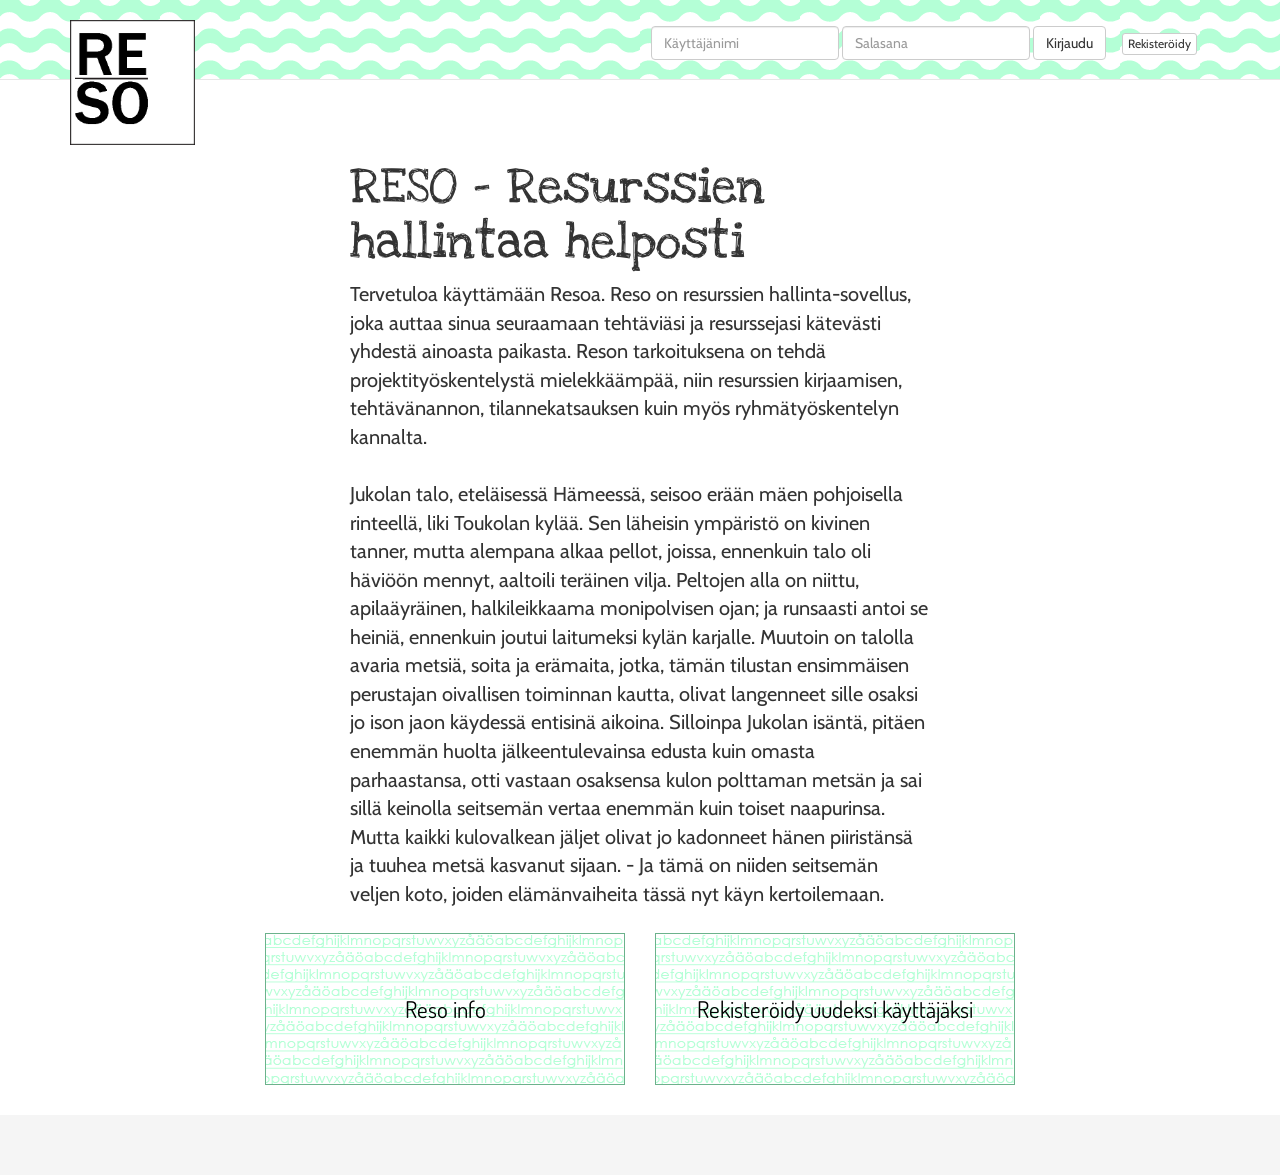
<file: etusivu.html>
<!DOCTYPE html>
<html lang="en">
  <head>
    <meta charset="utf-8">
    <meta http-equiv="X-UA-Compatible" content="IE=edge">
    <meta name="viewport" content="width=device-width, initial-scale=1">
    <!-- The above 3 meta tags *must* come first in the head; any other head content must come *after* these tags -->
    <title>Etusivu</title>
   

    <!-- Bootstrap -->
    <link href="css/bootstrap.min.css" rel="stylesheet">
      <link href="etusivu.css" rel="stylesheet">
  <link href="https://fonts.googleapis.com/css?family=Cabin|Cabin+Sketch|Cutive+Mono|Dosis|Love+Ya+Like+A+Sister" rel="stylesheet">
      
    <!-- HTML5 shim and Respond.js for IE8 support of HTML5 elements and media queries -->
    <!-- WARNING: Respond.js doesn't work if you view the page via file:// -->
    <!--[if lt IE 9]>
      <script src="https://oss.maxcdn.com/html5shiv/3.7.3/html5shiv.min.js"></script>
      <script src="https://oss.maxcdn.com/respond/1.4.2/respond.min.js"></script>
    <![endif]-->
  </head>
  <body>
     <nav class="navbar navbar-default navbar-fixed-top">
      <div class="container">
        <!-- Brand and toggle get grouped for better mobile display -->
        <div class="navbar-header">
         
          <button type="button" class="navbar-toggle collapsed" data-toggle="collapse" data-target="#bs-example-navbar-collapse-1" aria-expanded="false">
            <span class="sr-only">Toggle navigation</span>
            <span class="icon-bar"></span>
            <span class="icon-bar"></span>
            <span class="icon-bar"></span>
          </button>
            
          <a class="navbar-brand" href="#"><img class="logo" src="resologo.png" alt="logo"></a>
            
        </div>
          <form class="navbar-form navbar-right">
        <div class="form-group">
          <input type="text" class="form-control" id="nimi" placeholder="Käyttäjänimi">
            <input type="text" class="form-control" placeholder="Salasana">
        </div>
        <button type="submit" class="btn btn-default" id="myButton">Kirjaudu</button>
              <div class="btn">
                  <button type="submit" class="btn btn-default btn-xs" type="button">Rekisteröidy</button>
                  
              </div>
      </form>
      </div><!-- /.container-fluid -->
    
    </nav>
      <div class="sivu">
          <div class="teksti">
      <div class="col-lg-6 col-lg-offset-3">
        
          <h1>RESO - Resurssien hallintaa helposti</h1>
          <p>
           Tervetuloa käyttämään Resoa. Reso on resurssien hallinta-sovellus, joka auttaa sinua seuraamaan tehtäviäsi ja resurssejasi kätevästi yhdestä ainoasta paikasta. Reson tarkoituksena on tehdä projektityöskentelystä mielekkäämpää, niin resurssien kirjaamisen, tehtävänannon, tilannekatsauksen kuin myös ryhmätyöskentelyn kannalta. <br><br>
              
            Jukolan talo, eteläisessä Hämeessä, seisoo erään mäen pohjoisella rinteellä, liki Toukolan kylää. Sen läheisin ym­päristö on kivinen tanner, mutta alempana alkaa pellot, joissa, ennenkuin talo oli häviöön mennyt, aaltoili teräinen vilja. Peltojen alla on niittu, apilaäyräinen, halkileikkaama monipolvisen ojan; ja runsaasti antoi se heiniä, ennenkuin joutui laitumeksi kylän karjalle. Muutoin on talolla avaria metsiä, soita ja erämaita, jotka, tämän tilustan ensimmäisen perustajan oivallisen toiminnan kautta, olivat langenneet sille osaksi jo ison jaon käydessä entisinä aikoina. Silloinpa Jukolan isäntä, pitäen enemmän huolta jälkeentulevainsa edusta kuin omasta parhaastansa, otti vastaan osaksensa kulon polttaman metsän ja sai sillä keinolla seitsemän vertaa enemmän kuin toiset naapurinsa. Mutta kaikki kulovalkean jäljet olivat jo kadonneet hänen piiristänsä ja tuuhea metsä kasvanut sijaan. - Ja tämä on niiden seitsemän veljen koto, joiden elämänvaiheita tässä nyt käyn kertoilemaan.
          </p>
          </div>
                         
              <div class="container">
        <div class="row">
            <div class="col-md-4 col-md-offset-2">
                <a href="#" class="ad-block">
                    <span id="tietoja">Reso info</span>
                </a>
            </div>
            <div class="col-md-4">
                <a href="#" class="ad-block">
                    <span id="luo">Rekisteröidy uudeksi käyttäjäksi</span>
                </a>
            </div>
          
        </div>
                  

          </div>
      </div>

   </div>
    
 <footer class="footer">
      <div class="container">
       
      </div>
    </footer>
    <!-- jQuery (necessary for Bootstrap's JavaScript plugins) -->
    <script src="https://ajax.googleapis.com/ajax/libs/jquery/1.12.4/jquery.min.js"></script>
    <!-- Include all compiled plugins (below), or include individual files as needed -->
    
<script src="https://code.jquery.com/jquery-3.1.1.min.js"></script>
      <script src="js/bootstrap.min.js"></script>
    <script src="etusivu.js"></script>
      
      
  </body>
</html>
</file>
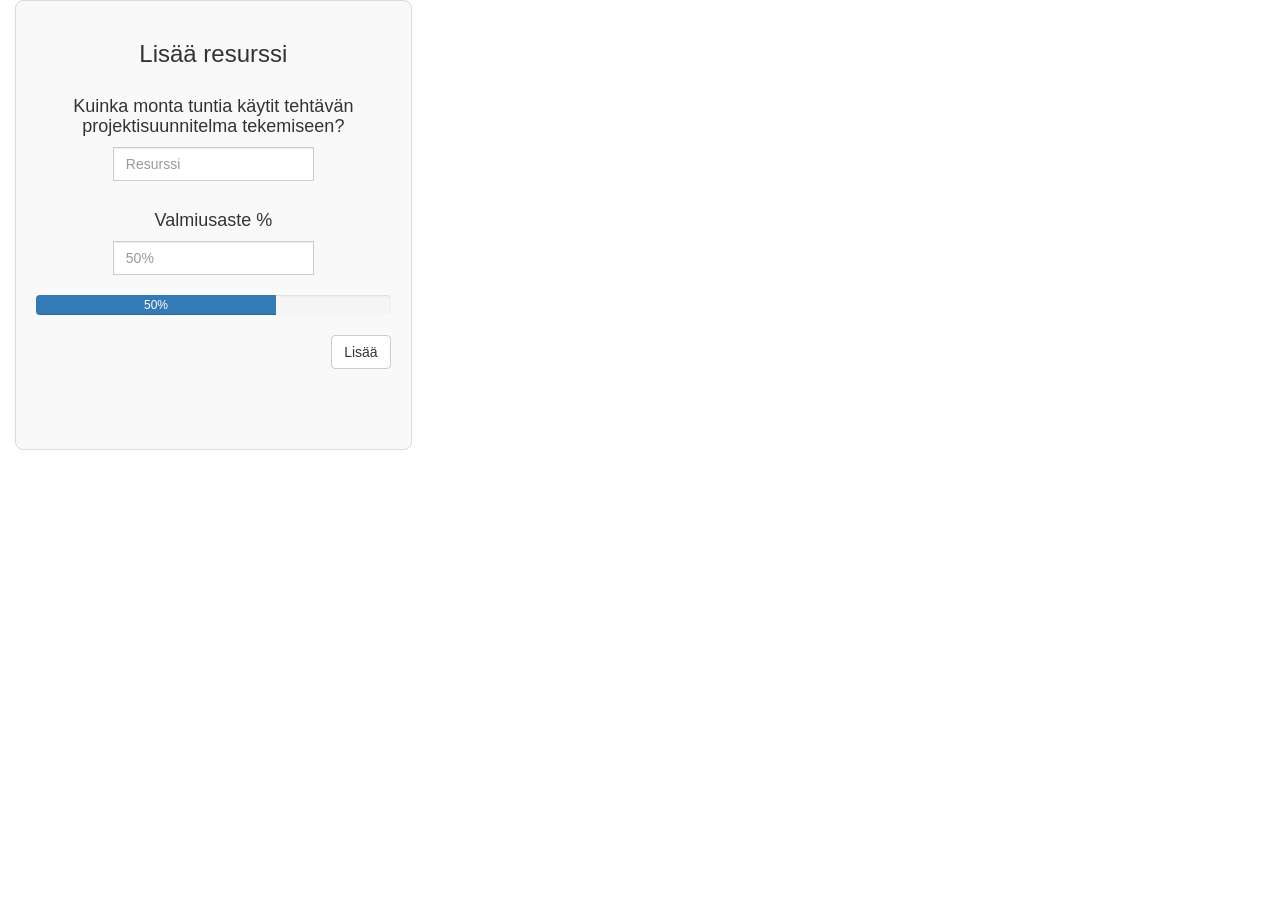
<file: lisaa_resurssi_omasivu.html>
<!DOCTYPE html>
<html lang="en">
  <head>
    <meta charset="utf-8">
    <meta http-equiv="X-UA-Compatible" content="IE=edge">
    <meta name="viewport" content="width=device-width, initial-scale=1">
    <!-- The above 3 meta tags *must* come first in the head; any other head content must come *after* these tags -->
    <title>Bootstrap 101 Template</title>

    <!-- Bootstrap -->
    <link href="css/bootstrap.min.css" rel="stylesheet">
    <link href="css/lisaa_resurssi_omasivu.css" type="text/css" rel="stylesheet">


    <!-- HTML5 shim and Respond.js for IE8 support of HTML5 elements and media queries -->
    <!-- WARNING: Respond.js doesn't work if you view the page via file:// -->
    <!--[if lt IE 9]>
      <script src="https://oss.maxcdn.com/html5shiv/3.7.3/html5shiv.min.js"></script>
      <script src="https://oss.maxcdn.com/respond/1.4.2/respond.min.js"></script>
    <![endif]-->
  </head>
  <body>
              <div class="col-sm-4">
              <div class="add-resource-block">
              <h3>Lisää resurssi</h3>
                <h4>Kuinka monta tuntia käytit tehtävän projektisuunnitelma tekemiseen?</h4>
                  <div class="input-group">
                  <input type="text" class="form-control" placeholder="Resurssi" aria-describedby="basic-addon1">
                </div>
                <h4>Valmiusaste %</h4>
                  <div class="input-group">
                  <input type="text" class="form-control" placeholder="50%" aria-describedby="basic-addon1">
                </div>
                  <div class="progress">
                  <div class="progress-bar" role="progressbar" aria-valuenow="50" aria-valuemin="0" aria-valuemax="100" style="min-width: 20em;">
                    50%
                  </div>
                </div>
                  <button type="button" class="btn btn-default">Lisää</button>
              
             </div>
          </div>

    <!-- jQuery (necessary for Bootstrap's JavaScript plugins) -->
    <script src="https://ajax.googleapis.com/ajax/libs/jquery/1.12.4/jquery.min.js"></script>
    <!-- Include all compiled plugins (below), or include individual files as needed -->
    <script src="js/bootstrap.min.js"></script>
  </body>
</html>
</file>
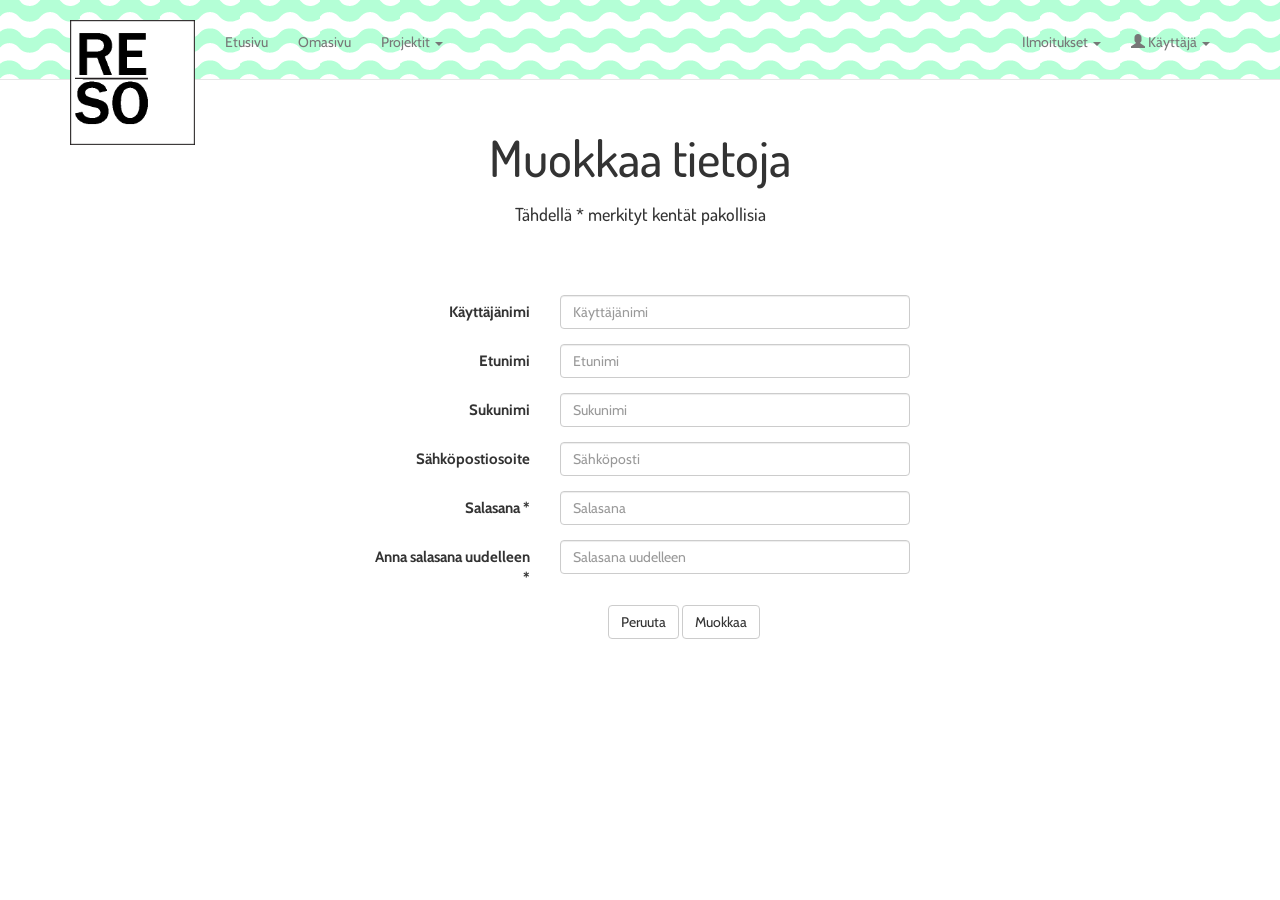
<file: muokkaatietoja.html>
<!DOCTYPE html>
<html lang="en">
  <head>
    <meta charset="utf-8">
    <meta http-equiv="X-UA-Compatible" content="IE=edge">
    <meta name="viewport" content="width=device-width, initial-scale=1">
    <!-- The above 3 meta tags *must* come first in the head; any other head content must come *after* these tags -->
    <title>Muokkaa tietoja</title>

    <!-- Bootstrap -->
    <link href="css/bootstrap.min.css" rel="stylesheet">
       <link href="rekisterointi.css" rel="stylesheet">
       <link href="https://fonts.googleapis.com/css?family=Cabin|Cabin+Sketch|Cutive+Mono|Dosis|Love+Ya+Like+A+Sister" rel="stylesheet">

    <!-- HTML5 shim and Respond.js for IE8 support of HTML5 elements and media queries -->
    <!-- WARNING: Respond.js doesn't work if you view the page via file:// -->
    <!--[if lt IE 9]>
      <script src="https://oss.maxcdn.com/html5shiv/3.7.3/html5shiv.min.js"></script>
      <script src="https://oss.maxcdn.com/respond/1.4.2/respond.min.js"></script>
    <![endif]-->
  </head>
  <body>
      
      <nav class="navbar navbar-default navbar-fixed-top">
      <div class="container">
        <!-- Brand and toggle get grouped for better mobile display -->
        <div class="navbar-header">
          <button type="button" class="navbar-toggle collapsed" data-toggle="collapse" data-target="#bs-example-navbar-collapse-1" aria-expanded="false">
            <span class="sr-only">Toggle navigation</span>
            <span class="icon-bar"></span>
            <span class="icon-bar"></span>
            <span class="icon-bar"></span>
          </button>
        <a class="navbar-brand" href="#"><img class="logo" src="resologo.png" alt="logo"></a>
        </div>

        <!-- Collect the nav links, forms, and other content for toggling -->
        <div class="collapse navbar-collapse" id="bs-example-navbar-collapse-1">
          <ul class="nav navbar-nav">
            <li><a href="#" id="etusivu">Etusivu</a></li>
            <li><a href="#" id="omasivu">Omasivu <span class="sr-only">(current)</span></a></li>
            <li class="dropdown">
              <a href="#" class="dropdown-toggle" data-toggle="dropdown" role="button" aria-haspopup="true" aria-expanded="false">Projektit <span class="caret"></span></a>
              <ul class="dropdown-menu">
                <li><a href="#">Projekti1</a></li>
                <li><a href="#">Projekti2</a></li>
                <li><a href="#">Projekti3</a></li>
                <li role="separator" class="divider"></li>
                <li><a href="#">Uusi projekti</a></li>
              </ul>
            </li>
          </ul>

          <ul class="nav navbar-nav navbar-right">
            <li class="dropdown">
                <a href="#" class="dropdown-toggle" data-toggle="dropdown" role="button" aria-haspopup="true" aria-expanded="false">Ilmoitukset <span class="caret"></span></a></li>
              <ul class="dropdown-menu">
                <li><a href="#"></a></li>
                <li><a href="#"></a></li>
                <li><a href="#"></a></li>
                <li><a href="#"></a></li>
              </ul>  
            <li class="dropdown">
                <a href="#" class="dropdown-toggle" data-toggle="dropdown" role="button" aria-haspopup="true" aria-expanded="false"><span class="glyphicon glyphicon-user"></span> Käyttäjä <span class="caret"></span></a></li>
            <ul class="dropdown-menu">
                <li><a href="#">Omasivu</a></li>
                <li><a href="#">Muokkaa profiilia</a></li>
                <li role="separator" class="divider"></li>
                <li><a href="#">Kirjaudu ulos</a></li>
            </ul>
            </ul>
          </div>
            
      </div><!-- /.container-fluid -->
    </nav>

      <br><br><h1>Muokkaa tietoja</h1>
      <h3>Tähdellä * merkityt kentät pakollisia</h3><br><br>
      
<div class="teksti">
<div class="col-lg-6 col-lg-offset-3">
 <form class="form-horizontal">
  <div class="form-group">
    <label for="nimi" class="col-sm-4 control-label">Käyttäjänimi</label>
    <div class="col-sm-8">
      <input type="text" class="form-control" id="nimi" placeholder="Käyttäjänimi">
    </div>
  </div>
     
       <div class="form-group">
    <label for="enimi" class="col-sm-4 control-label">Etunimi</label>
    <div class="col-sm-8">
       <input type="text" class="form-control" id="enimi" placeholder="Etunimi">
    </div>
  </div>
          
       <div class="form-group">
    <label for="snimi" class="col-sm-4 control-label">Sukunimi</label>
    <div class="col-sm-8">
       <input type="text" class="form-control" id="snimi" placeholder="Sukunimi">
    </div>
  </div>
          
       <div class="form-group">
    <label for="email" class="col-sm-4 control-label">Sähköpostiosoite</label>
    <div class="col-sm-8">
       <input type="email" class="form-control" id="email" placeholder="Sähköposti">
    </div>
  </div>
          
       <div class="form-group">
    <label for="salasana" class="col-sm-4 control-label">Salasana *</label>
    <div class="col-sm-8">
       <input type="password" class="form-control" id="salasana" placeholder="Salasana">
    </div>
  </div>
          
       <div class="form-group">
    <label for="salasana2" class="col-sm-4 control-label">Anna salasana uudelleen *</label>
    <div class="col-sm-8">
       <input type="text" class="form-control" id="salasana2" placeholder="Salasana uudelleen">
    </div>
  </div>
     
    
     
     
          <div class="col-lg-6 col-lg-offset-3">
      <div class="painikkeet">
    <button type="submit" class="btn btn-default" id="peruuta">Peruuta</button>
     <button type="submit" class="btn btn-default" id="muokkaa">Muokkaa</button>
          </div>
      </div>
          

     
      </form>
     </div>
      </div>
      

      
    <!-- jQuery (necessary for Bootstrap's JavaScript plugins) -->
    <script src="https://ajax.googleapis.com/ajax/libs/jquery/1.12.4/jquery.min.js"></script>
    <!-- Include all compiled plugins (below), or include individual files as needed -->
    <script src="js/bootstrap.min.js"></script>
      <script src="muokkaatietoja.js"></script>
  </body>
</html>
</file>
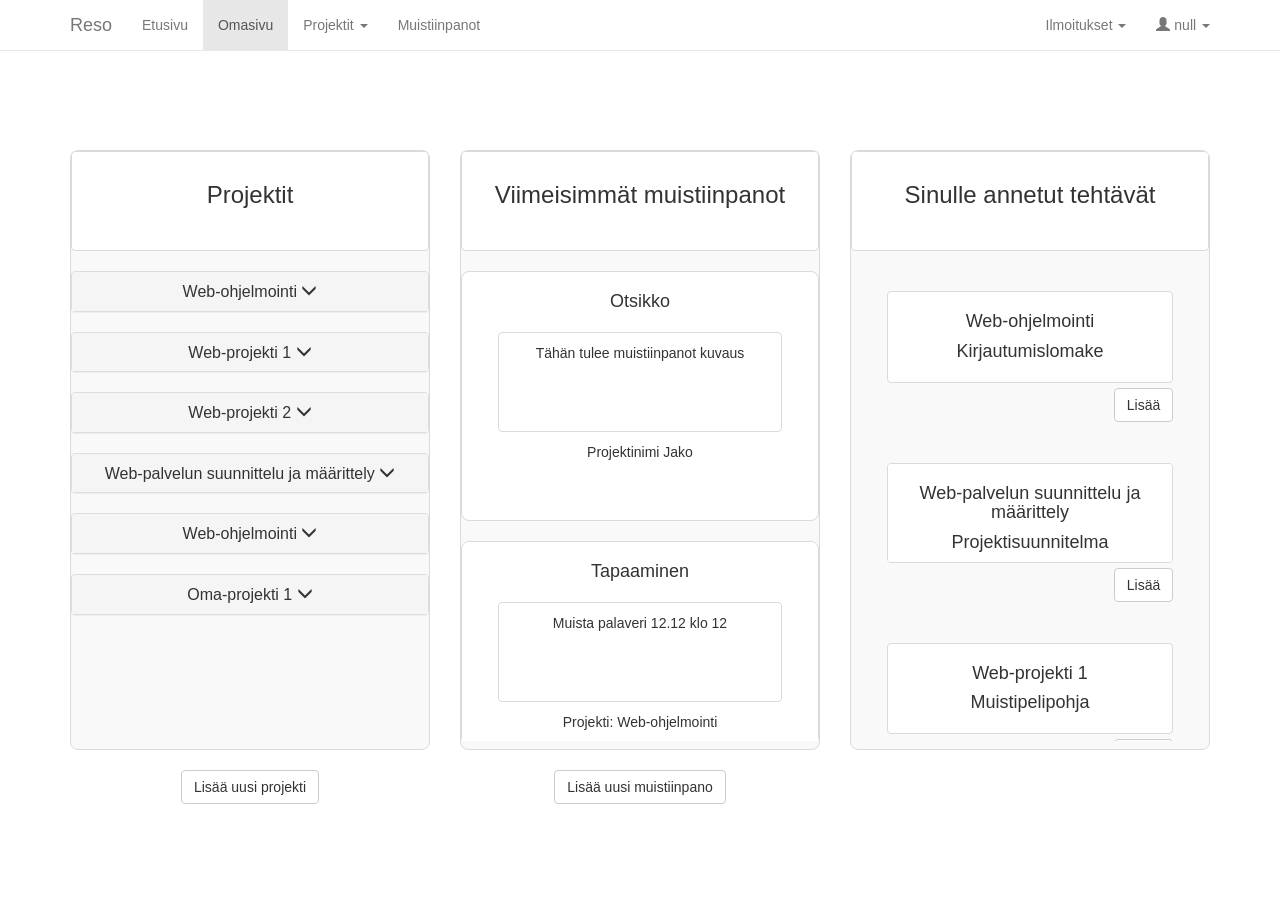
<file: omasivu.html>
<!DOCTYPE html>
<html lang="en">
  <head>
    <meta charset="utf-8">
    <meta http-equiv="X-UA-Compatible" content="IE=edge">
    <meta name="viewport" content="width=device-width, initial-scale=1">
    <!-- The above 3 meta tags *must* come first in the head; any other head content must come *after* these tags -->
    <title>Omasivu</title>

    <!-- Bootstrap -->
    <link href="css/bootstrap.min.css" rel="stylesheet">
    <link href="css/omasivu.css" type="text/css" rel="stylesheet">
    <link href="css/rangeslider.css" rel="stylesheet">

    <!-- HTML5 shim and Respond.js for IE8 support of HTML5 elements and media queries -->
    <!-- WARNING: Respond.js doesn't work if you view the page via file:// -->
    <!--[if lt IE 9]>
      <script src="https://oss.maxcdn.com/html5shiv/3.7.3/html5shiv.min.js"></script>
      <script src="https://oss.maxcdn.com/respond/1.4.2/respond.min.js"></script>
    <![endif]-->
  </head>
  <body>
      
      <nav class="navbar navbar-default navbar-fixed-top">
      <div class="container">
        <!-- Brand and toggle get grouped for better mobile display -->
        <div class="navbar-header">
          <button type="button" class="navbar-toggle collapsed" data-toggle="collapse" data-target="#bs-example-navbar-collapse-1" aria-expanded="false">
            <span class="sr-only">Toggle navigation</span>
            <span class="icon-bar"></span>
            <span class="icon-bar"></span>
            <span class="icon-bar"></span>
          </button>
          <a class="navbar-brand" href="etusivu.html">Reso</a>
        </div>

        <!-- Collect the nav links, forms, and other content for toggling -->
        <div class="collapse navbar-collapse" id="bs-example-navbar-collapse-1">
          <ul class="nav navbar-nav">
            <li><a href="etusivu.html">Etusivu</a></li>
            <li class="active"><a href="omasivu.html">Omasivu <span class="sr-only">(current)</span></a></li>
            <li class="dropdown">
              <a href="" class="dropdown-toggle" data-toggle="dropdown" role="button" aria-haspopup="true" aria-expanded="false">Projektit <span class="caret"></span></a>
              <ul class="dropdown-menu" id="project-dropdown">
                <li><a href="uusiprojekti.html">Uusi projekti</a></li>
                <li role="separator" class="divider"></li>
              </ul>
            </li>
            <li><a href="muistiinpano.html">Muistiinpanot</a></li>
          </ul>

          <ul class="nav navbar-nav navbar-right">
            <li class="dropdown">
                <a href="#" class="dropdown-toggle" data-toggle="dropdown" role="button" aria-haspopup="true" aria-expanded="false">Ilmoitukset <span class="caret"></span></a>
              <ul class="dropdown-menu" id="notifications-dropdown">
                <li></li>
                <li></li>
                <li></li>
                <li></li>
              </ul>
            </li>
            <li class="dropdown">
                <a href="#" class="dropdown-toggle" data-toggle="dropdown" role="button" aria-haspopup="true" aria-expanded="false"><span class="glyphicon glyphicon-user"></span> <span id="kayttaja"></span> <span class="caret"></span></a>
            <ul class="dropdown-menu">
                <li><a href="omasivu.html">Omasivu</a></li>
                <li><a href="muokkaatietoja.html">Muokkaa profiilia</a></li>
                <li role="separator" class="divider"></li>
                <li><a href="etusivu.html">Kirjaudu ulos</a></li>
            </ul>
            </li>
            </ul>
          </div>
            
      </div><!-- /.container-fluid -->
    </nav>

      
      <div class="page-header">
        
      </div>
    <div class="content-holder">
      
      <div class="container">
        <div class="row">
          <div class="col-sm-4">
              <div class="project-block" >
                <div class="block-header"><h3>Projektit</h3></div>
                   <div class="block-container">
                       <ul class="list-unstyled" id="project-list">
                      
                    </ul>
                  </div>
                              

                </div>
              <div class="addNewButton"><a href="uusiprojekti.html"><button type="button" class="btn btn-default" id="addNewProject">Lisää uusi projekti</button></a></div>
            </div>
            
          <div class="col-sm-4">
              <div class="note-block">
                <div class="block-header"><h3>Viimeisimmät muistiinpanot</h3></div>
                    <div class="block-container">
                        <ul class="list-unstyled" id="note-list">  
                            <div class="note-item">
                                <div class="note-body">
                                    <li class="note-header"><h4>Otsikko</h4></li>
                                    <div class="note-background"><p>Tähän tulee muistiinpanot kuvaus</p></div>
                                    <li><p>Projektinimi Jako</p></li>
                                </div>
                            </div>
                        </ul>
                  </div>
          </div>
        <div class="addNewButton"><button type="button" class="btn btn-default" id="addNewMemo" data-toggle="modal" data-target="#memoModal">Lisää uusi muistiinpano</button></div>
            </div>
          <div class="col-sm-4">
              <div class="todo-block">
                <div class="block-header" class="affix"><h3>Sinulle annetut tehtävät</h3></div>
                    <div class="block-container">
                      <ul class="list-unstyled" class="col-sm-4" id="todo-list">

                      </ul>
                  </div>
              </div>
              
          </div>
            
        </div>
      </div>
        </div>
      
            <!-- Modal for addResource-->
      <div class="modal fade" id="myModal" role="dialog">
        <div class="modal-dialog">

          <!-- Modal content-->
          <div class="modal-content">
            <div class="modal-header">
              <button type="button" class="close" data-dismiss="modal">&times;</button>
              <h3 class="modal-title">Lisää resurssi</h3>
            </div>
            <div class="modal-body">
          <div class="add-resource-block">
                <h4>Kuinka monta tuntia käytit tehtävän projektisuunnitelma tekemiseen?</h4>
                  <div class="input-group">
                  <input type="text" class="form-control" placeholder="Resurssi" aria-describedby="basic-addon1">
                </div>
                <h4>Valmiusaste %</h4>
                  <div class="input-group" id="slider">
                        <input type="range" min="0" max="100" step="1" value="100" data-rangeslider>
                        <output id="js-output"></output>
                </div>
                </div>
                  
        </div>
        <div class="modal-footer">
            <button type="button" class="btn btn-default" data-dismiss="modal">Peruuta</button>
            <button type="button" class="btn btn-default" data-toggle="popover" title="Resurssin lisäys" data-placement="top" data-content="Lisäsit tehtävään projektisuunnitelma 3 tuntia resursseja. Tehtävään projektisuunnitelma on nyt kulutettu 5 tuntia ja sen valmiusaste on 75%." data-dismiss="popover" >Tallenna</button>
        </div>
      </div>
      
    </div>
  </div>
      
      
        <!-- Modal for addMemo-->
     <div class="modal fade" id="memoModal" role="dialog">
        <div class="modal-dialog">

          <!-- Modal content-->
          <div class="modal-content">
            <div class="modal-header">
              <button type="button" class="close" data-dismiss="modal">&times;</button>
              <h3 class="modal-title">Lisää muistiinpano</h3>
            </div>
            <div class="modal-body">
          <form class="form-horizontal">
            <div class="form-group">
                <label for="otsikko" class="col-sm-4 control-label" ><h4>Otsikko</h4></label>
                    <div class="col-sm-8">
                        <input type="text" class="form-control" id="otsikko">
                    </div>
            </div>
            <div class="form-group">
                <label for="kuvaus" class="col-sm-4 control-label"><h4>Kuvaus</h4></label>
                    <div class="col-sm-8">
                        <textarea class="form-control"></textarea>
                    </div>
                      </div>
                    <div class="form-group">
                        <label for="projekti" class="col-sm-4 control-label"><h4>Valitse projekti</h4></label>
                        <div class="col-sm-8">
                          <div id="choose-project-dropdown" class="dropdown">
                              
                <select id="choose-project" class="form-control" aria-labelledby="dLabel">
                    
                </select>
            </div>
                        </div>
                    </div>
                      <div class="form-group">
                        <label for="jaetaan" class="col-sm-4 control-label" ><h4>Jaetaan</h4></label>
                        <div class="col-sm-8">
                          <div id="sharing-dropdown" class="dropdown">
            
                <select id="sharing-member" class="form-control" aria-labelledby="dLabel">
                
                </select>
                <button id="addButton" class="btn btn-default">Lisää</button>
                
            </div>
                        </div>
                          
            
                    </div>
              
              <div class="form-group">
                <label for="kuvaus" class="col-sm-4 control-label"><h4>Kuvaus</h4></label>
                    <div class="col-sm-8">
                        <div id="sharing-panel" class="panel panel-default">
                    
                </div>
                    </div>
                      </div>
              
                    </form>
        </div>
        <div class="modal-footer">
            <button type="button" class="btn btn-default" data-dismiss="modal">Peruuta</button>
            <button type="button" class="btn btn-default" data-toggle="popover" data-placement="top" data-content="Muistiinpano lisätty" data-dismiss="popover" id="saveMemo">Tallenna</button>
        </div>
      </div>
      
    </div>
  </div>

    <!-- jQuery (necessary for Bootstrap's JavaScript plugins) -->
    <script src="https://ajax.googleapis.com/ajax/libs/jquery/1.12.4/jquery.min.js"></script>
    <!-- Include all compiled plugins (below), or include individual files as needed -->
    <script src="js/bootstrap.min.js"></script>
    <script src="js/omasivu.js"></script>
    <script src="js/rangeslider.min.js"></script>
    <script src="js/rangeslider.js"></script>
  </body>
</html>
</file>
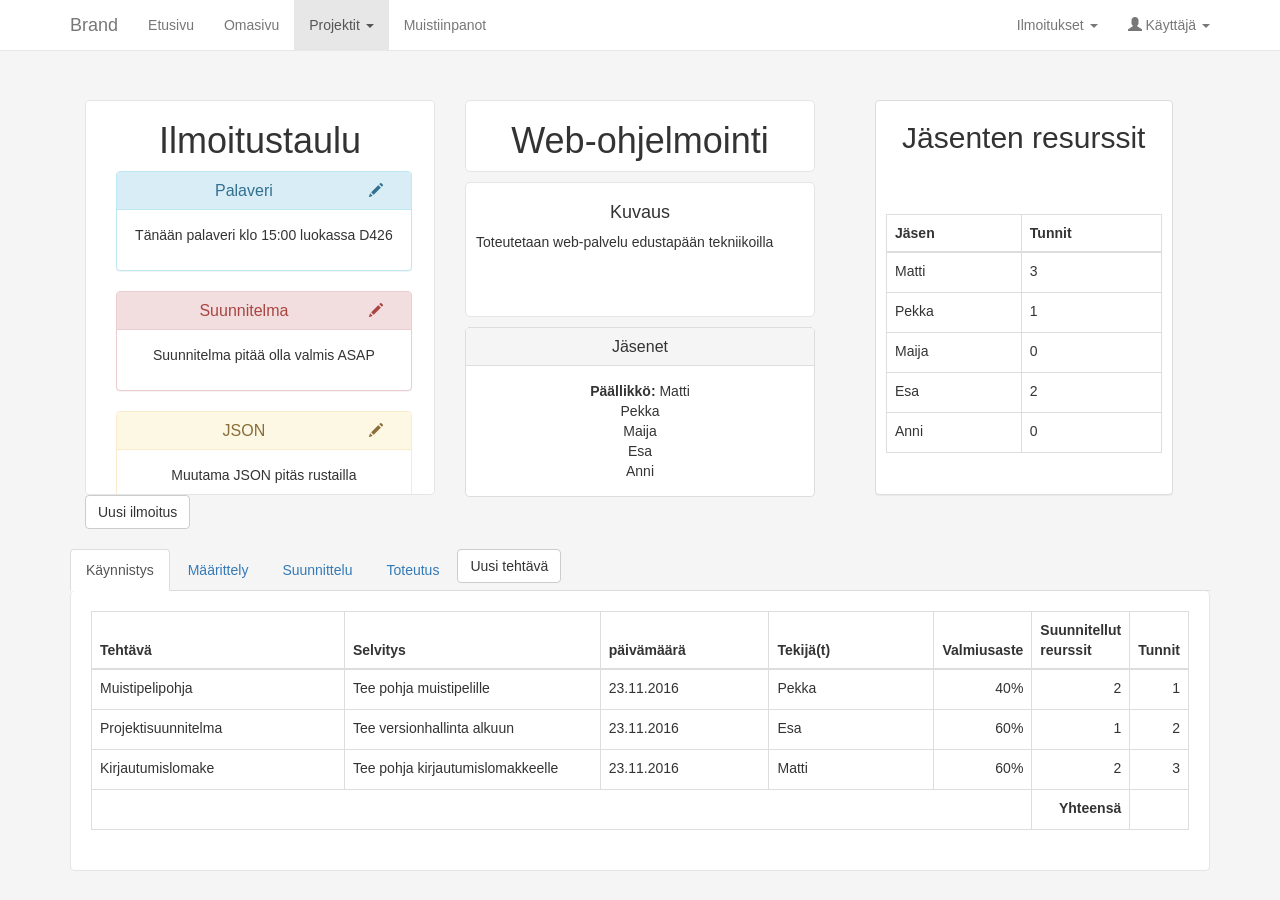
<file: projektisivu.html>
<!DOCTYPE html>
<html lang="en">
  <head>
    <meta charset="utf-8">
    <meta http-equiv="X-UA-Compatible" content="IE=edge">
    <meta name="viewport" content="width=device-width, initial-scale=1">
    <!-- The above 3 meta tags *must* come first in the head; any other head content must come *after* these tags -->
    <title class="title"></title>

    <!-- Bootstrap -->
    <link href="css/bootstrap.min.css" rel="stylesheet">
    <link href="css/projektisivu.css" rel="stylesheet">
    <link href="css/rangeslider.css" rel="stylesheet">


  </head>
  <body>
    <nav class="navbar navbar-default navbar-fixed-top">
      <div class="container">
        
        <div class="navbar-header">
          <button type="button" class="navbar-toggle collapsed" data-toggle="collapse" data-target="#bs-example-navbar-collapse-1" aria-expanded="false">
            <span class="sr-only">Toggle navigation</span>
            <span class="icon-bar"></span>
            <span class="icon-bar"></span>
            <span class="icon-bar"></span>
          </button>
          <a class="navbar-brand" href="#">Brand</a>
        </div>

        
        <div class="collapse navbar-collapse" id="bs-example-navbar-collapse-1">
          <ul class="nav navbar-nav">
            <li><a href="etusivu.html">Etusivu</a></li>
            <li><a href="omasivu.html">Omasivu</a></li>
            <li class="active" class="dropdown"><span class="sr-only">(current)</span>
              <a href="#" class="dropdown-toggle" data-toggle="dropdown" role="button" aria-haspopup="true" aria-expanded="false">Projektit <span class="caret"></span></a>
              <ul class="dropdown-menu" id="project-dropdown">
                <li><a href="projektisivu.html"></a></li>
                <li><a href="uusiprojekti.html">Uusi projekti</a></li>
                <li role="separator" class="divider"></li>
              </ul>
            </li>
            <li><a href="muistiinpano.html">Muistiinpanot</a></li>
          </ul>
          <ul class="nav navbar-nav navbar-right">
            <li class="dropdown">
              <a href="#" class="dropdown-toggle" data-toggle="dropdown" role="button" aria-haspopup="true" aria-expanded="false">Ilmoitukset <span class="caret"></span></a>
              <ul class="dropdown-menu">
 
              </ul>
            </li> 
            
            <li class="dropdown">
                <a href="#" class="dropdown-toggle" data-toggle="dropdown" role="button" aria-haspopup="true" aria-expanded="false"><span class="glyphicon glyphicon-user"></span> Käyttäjä <span class="caret"></span></a></li>
            <ul class="dropdown-menu">
                <li><a href="#">Omasivu</a></li>
                <li><a href="#">Muokkaa profiilia</a></li>
                <li role="separator" class="divider"></li>
                <li><a href="#">Kirjaudu ulos</a></li>
            </ul>
            </ul>
            
      </div>
    </nav>
    <div class="container">
          <div class="col-sm-4">
            <div class="notification-block">
                <h1>Ilmoitustaulu</h1>
                <ul class="notes list-unstyled">
                    
                    
                </ul>
              </div>
              <div>
                <button type="button" class="btn btn-default" data-toggle="modal" data-target="#myModal2">
  Uusi ilmoitus
    </button></li>
              </ul>

        <!-- Uusi Ilmoitus popup -->
<div class="modal fade" id="myModal2" tabindex="-1" role="dialog" aria-labelledby="myModalLabel">
  <div class="modal-dialog" role="document">
    <div class="modal-content">
      <div class="modal-header">
        <button type="button" class="close" data-dismiss="modal" aria-label="Close"><span aria-hidden="true">&times;</span></button>
        <h3 class="modal-title" id="myModalLabel">Uusi ilmoitus</h3>
      </div>
        
      <div class="modal-body">
          <h3>Otsikko</h3>
          <input class="form-control">
          <h3>Ilmoitus</h3>
          <textarea id="ilmoitus-text"></textarea>
          <div id="pohja" class="radio panel-success">
                <label class="panel-heading"><input type="radio" name="optradio">Vihreä</label>
          </div>
          <div id="pohja" class="radio panel-info">
                <label class="panel-heading"><input type="radio" name="optradio">Sininen</label>
          </div>
          <div id="pohja" class="radio panel-warning">
                <label class="panel-heading"><input type="radio" name="optradio">Keltainen</label>
          </div>
          <div id="pohja" class="radio panel-danger">
                <label class="panel-heading"><input type="radio" name="optradio">Punainen</label>
          </div>
      <div class="modal-footer">
        <button type="button" class="btn btn-default" data-dismiss="modal">Peruuta</button>
        <button type="button" class="btn btn-primary">Tallenna</button>
      </div>
    </div>
    </div>
  </div>
</div>
              </div>
        </div>
        <div class="col-sm-4">
            <div id="project-name" class="projectname-block">
                <h1></h1>
            </div>
            <div id="project-descr" class="description-block">
                <div class="descr-title"><h4>Kuvaus</h4></div>
                
            </div>
            <div class="members-block">
                <div class="panel panel-default" id="member">
                    <div class="panel-heading">
                        <h3 class="panel-title">Jäsenet</h3>
                    </div>
                    <div id="member-pane" class="panel-body">
                      
                    </div>
                </div>
            </div>
        </div>
        <div class="col-sm-4">
            <div class="member-res panel panel-default">
                <h2 id="member-h2">Jäsenten resurssit</h2>
                <div id="totals-table">
                    <table class="table table-bordered">
                        <thead>
                            <tr>
                                <th>Jäsen</th>
                                <th>Tunnit</th>
                            </tr>
                        </thead>
                        <tbody class="totals">

                        </tbody>
                    </table>
                </div>
            </div>
        </div>
          </div>
    <div class="container">
          <div class="tabholder">

  <!-- Nav tabs -->
  <ul class="nav nav-tabs" role="tablist">
    <li role="presentation" class="active"><a id="vaihe1" href="#vaihe1" aria-controls="home" role="tab" data-toggle="tab" aria-expanded="true"></a></li>
    <li role="presentation"><a id="vaihe2" href="#vaihe2" aria-controls="profile" role="tab" data-toggle="tab" aria-expanded="false"></a></li>
    <li role="presentation"><a id="vaihe3" href="#vaihe3" aria-controls="messages" role="tab" data-toggle="tab" aria-expanded="false"></a></li>
    <li role="presentation"><a id="vaihe4" href="#vaihe4" aria-controls="settings" role="tab" data-toggle="tab" aria-expanded="false"></a></li>
    <li>
<button type="button" class="btn btn-default" data-toggle="modal" data-target="#myModal">
  Uusi tehtävä
    </button></li>
              </ul>

               <!-- Uusi Tehtävä popup -->
<div class="modal fade" id="myModal" tabindex="-1" role="dialog" aria-labelledby="myModalLabel">
  <div class="modal-dialog" role="document">
    <div class="modal-content">
      <div class="modal-header">
        <button type="button" class="close" data-dismiss="modal" aria-label="Close"><span aria-hidden="true">&times;</span></button>
        <h3 class="modal-title" id="myModalLabel">Uusi tehtävä</h3>
      </div>
    
      <div class="modal-body">
          <div id="module" class="container">
        <div class="col-xs-4">
            <h4 id="h4-task">Tehtävä</h4>
            <h4 id="h4-task-descr">Kuvaus</h4>
            <h4 id="h4-task2">Vaihe</h4>
            <h4 id="h4-task2">Suunnitellut resurssit</h4>
            <h4 id="h4-task2">Resurssit</h4>
            <h4 id="h4-task2">Valmiusaste</h4>
            <h4 id="h4-task2-member">Tekijä</h4>
            <h4 id="h4-task2">Tekijät</h4>
        </div>
        <div class="col-xs-8">
            <input class="form-control" type="text">  
            <textarea class="form-control"></textarea>
            <!--div id="task-dropdown" class="dropdown">
                <button class="btn btn-default" id="dLabel" type="button" data-toggle="dropdown" aria-haspopup="true" aria-expanded="false">
                Vaiheet
                <span class="caret"></span>
                </button>
                <ul id="task-phase" class="dropdown-menu" aria-labelledby="dLabel">
                
                </ul>
            </div-->
            <select id="task-phase" class="form-control">
                
            </select>
            <input class="form-control" type="number" value="0">
            <input class="form-control" type="number" value="0">
            <input type="range" min="0" max="100" step="1" value="50" data-rangeslider> <output id="js-output"></output>
                <!--div id="task-dropdown" class="dropdown">
                <button class="btn btn-default" id="dLabel" type="button" data-toggle="dropdown" aria-haspopup="true" aria-expanded="false">
                Jäsenet
                <span class="caret"></span>
                </button>
                <ul id="task-member"  class="dropdown-menu" aria-labelledby="dLabel">
                
                </ul>
                <button class="btn btn-default">Lisää</button>   
            </div-->
                <select id="task-member" class="form-control">
                
                    
                </select>
                
                <button id="addButton" class="btn btn-default">Lisää</button>
                
            <div id="list-panel" class="panel panel-default">
                    
            </div>
          </div>
              
      </div>
            <div class="modal-footer">
        <button type="button" class="btn btn-default" data-dismiss="modal">Peruuta</button>
        <button type="button" class="btn btn-primary">Tallenna</button>
      </div>  
        </div>
      </div>
    </div>
    </div>
</div></li>
  </ul>

  <!-- Tab panes -->
  <div class="tab-content">
    <div role="tabpanel" class="tab-pane active" id="vaihe1"><table class="table table-bordered">
        <thead>
      <tr>
        <th class="col-sm-3">Tehtävä</th>
        <th class="col-sm-3">Selvitys</th>
        <th class="col-sm-2">päivämäärä</th>
        <th class="col-sm-2">Tekijä(t)</th>
        <th class="col-sm-1">Valmiusaste</th>
        <th class="col-sm-1">Suunnitellut reurssit</th>  
        <th class="col-sm-1">Tunnit</th>
      </tr>
    </thead>
    <tbody id="project-table">
      
      <tr>
        <td colspan="5" class="noborders"></td>
        <th class="text-right" scope="row">Yhteensä</th>
        <td id="total" class="text-right"></td>  
      </tr>
    </tbody>
</table></div>
    <div role="tabpanel" class="tab-pane" id="vaihe2"><table class="table table-bordered">
        <thead>
      <tr>
        <th class="col-sm-3">Tehtävä</th>
        <th class="col-sm-3">Selvitys</th>
        <th class="col-sm-2">päivämäärä</th>
        <th class="col-sm-2">Tekijä(t)</th>
        <th class="col-sm-1">Valmiusaste</th>
        <th class="col-sm-1">Suunnitellut reurssit</th>
        <th class="col-sm-1">Tunnit</th>
      </tr>
    </thead>
    <tbody>
      <tr>
        <td colspan="5" class="noborders"></td>
        <th class="text-right" scope="row">Yhteensä</th>
        <td class="total text-right">2</td>
      </tr>
    </tbody>
</table></div>
    <div role="tabpanel" class="tab-pane" id="vaihe3"><table class="table table-bordered">
        <thead>
      <tr>
        <th class="col-sm-3">Tehtävä</th>
        <th class="col-sm-3">Selvitys</th>
        <th class="col-sm-2">päivämäärä</th>
        <th class="col-sm-2">Tekijä(t)</th>
        <th class="col-sm-1">Valmiusaste</th>
        <th class="col-sm-1">Suunnitellut reurssit</th>
        <th class="col-sm-1">Tunnit</th>
      </tr>
    </thead>
    <tbody>
      <tr>
        <td colspan="5" class="noborders"></td>
        <th class="text-right" scope="row">Yhteensä</th>
        <td class="text-right">1</td>
      </tr>
    </tbody>
</table></div>
    <div role="tabpanel" class="tab-pane" id="vaihe4"><table class="table table-bordered">
        <thead>
      <tr>
        <th class="col-sm-3">Tehtävä</th>
        <th class="col-sm-3">Selvitys</th>
        <th class="col-sm-2">päivämäärä</th>
        <th class="col-sm-2">Tekijä(t)</th>
        <th class="col-sm-1">Valmiusaste</th>
        <th class="col-sm-1">Suunnitellut reurssit</th>
        <th class="col-sm-1">Tunnit</th>
      </tr>
    </thead>
    <tbody>
      
      <tr>
        <td colspan="5" class="noborders"></td>
        <th class="text-right" scope="row">Yhteensä</th>
        <td class="text-right">8</td>
      </tr>
    </tbody>
</table></div>
  </div>

</div>
</div>
      
      </div>
    <!-- jQuery (necessary for Bootstrap's JavaScript plugins) -->
    <script src="https://ajax.googleapis.com/ajax/libs/jquery/1.12.4/jquery.min.js"></script>
    <!-- Include all compiled plugins (below), or include individual files as needed -->
    <script src="js/bootstrap.min.js"></script>
    <script src="js/projektisivu.js"></script>
    <script src="js/jquery-3.1.1.min.js"></script>
    <script src="js/rangeslider.min.js"></script>
    <script src="js/rangeslider.js"></script>
  </body>
</html>
</file>
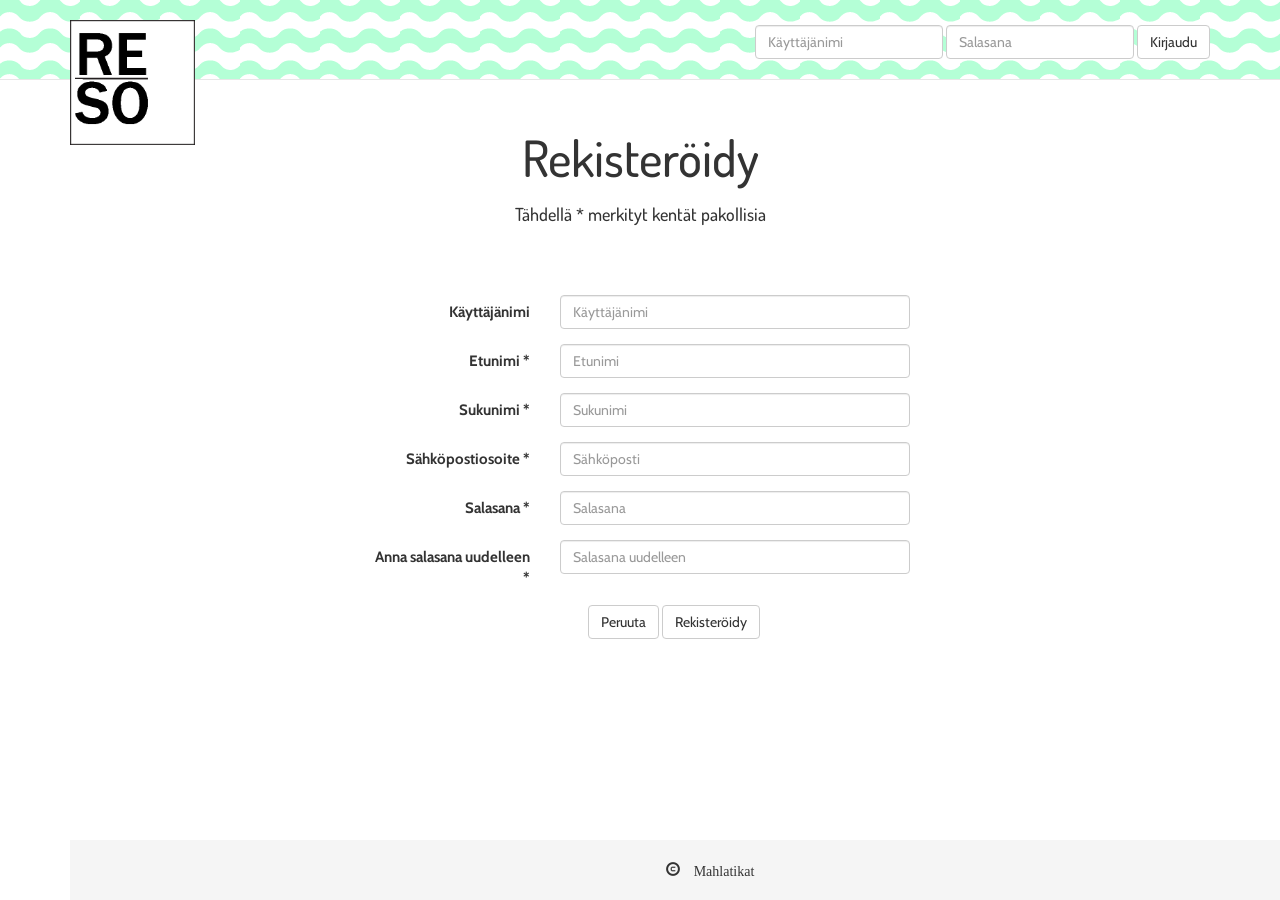
<file: rekisterointi.html>
<!DOCTYPE html>
<html lang="en">
  <head>
    <meta charset="utf-8">
    <meta http-equiv="X-UA-Compatible" content="IE=edge">
    <meta name="viewport" content="width=device-width, initial-scale=1">
    <!-- The above 3 meta tags *must* come first in the head; any other head content must come *after* these tags -->
    <title>Rekisteröidy</title>

    <!-- Bootstrap -->
    <link href="css/bootstrap.min.css" rel="stylesheet">
       <link href="rekisterointi.css" rel="stylesheet">
      <link href="https://fonts.googleapis.com/css?family=Cabin|Cabin+Sketch|Cutive+Mono|Dosis|Love+Ya+Like+A+Sister" rel="stylesheet">

    <!-- HTML5 shim and Respond.js for IE8 support of HTML5 elements and media queries -->
    <!-- WARNING: Respond.js doesn't work if you view the page via file:// -->
    <!--[if lt IE 9]>
      <script src="https://oss.maxcdn.com/html5shiv/3.7.3/html5shiv.min.js"></script>
      <script src="https://oss.maxcdn.com/respond/1.4.2/respond.min.js"></script>
    <![endif]-->
  </head>
  <body>
      
         <nav class="navbar navbar-default navbar-fixed-top">
      <div class="container">
        <!-- Brand and toggle get grouped for better mobile display -->
        <div class="navbar-header">
          <button type="button" class="navbar-toggle collapsed" data-toggle="collapse" data-target="#bs-example-navbar-collapse-1" aria-expanded="false">
            <span class="sr-only">Toggle navigation</span>
            <span class="icon-bar"></span>
            <span class="icon-bar"></span>
            <span class="icon-bar"></span>
          </button>
           <a class="navbar-brand" href="#"><img class="logo" src="resologo.png" alt="logo"></a>
        </div>
          <form class="navbar-form navbar-right">
        <div class="form-group">
          <input type="text" class="form-control" id="nimi" placeholder="Käyttäjänimi">
            <input type="text" class="form-control" placeholder="Salasana">
        </div>
        <button type="submit" class="btn btn-default" id="myButton">Kirjaudu</button>
      </form>
      </div><!-- /.container-fluid -->
    </nav>

      <br><br><h1>Rekisteröidy</h1>
      <h3>Tähdellä * merkityt kentät pakollisia</h3><br><br>
      
<div class="teksti">
<div class="col-lg-6 col-lg-offset-3">
 <form class="form-horizontal">
  <div class="form-group">
    <label for="nimi" class="col-sm-4 control-label">Käyttäjänimi</label>
    <div class="col-sm-8">
      <input type="text" class="form-control" id="uusinimi" placeholder="Käyttäjänimi">
    </div>
  </div>
     
       <div class="form-group">
    <label for="enimi" class="col-sm-4 control-label">Etunimi *</label>
    <div class="col-sm-8">
       <input type="text" class="form-control" id="enimi" placeholder="Etunimi">
    </div>
  </div>
          
       <div class="form-group">
    <label for="snimi" class="col-sm-4 control-label">Sukunimi *</label>
    <div class="col-sm-8">
       <input type="text" class="form-control" id="snimi" placeholder="Sukunimi">
    </div>
  </div>
          
       <div class="form-group">
    <label for="email" class="col-sm-4 control-label">Sähköpostiosoite *</label>
    <div class="col-sm-8">
       <input type="email" class="form-control" id="email" placeholder="Sähköposti">
    </div>
  </div>
          
       <div class="form-group">
    <label for="salasana" class="col-sm-4 control-label">Salasana *</label>
    <div class="col-sm-8">
       <input type="password" class="form-control" id="salasana" placeholder="Salasana">
    </div>
  </div>
          
       <div class="form-group">
    <label for="salasana2" class="col-sm-4 control-label">Anna salasana uudelleen *</label>
    <div class="col-sm-8">
       <input type="text" class="form-control" id="salasana2" placeholder="Salasana uudelleen">
    </div>
  </div>
     
     
     
     
          <div class="col-lg-6 col-lg-offset-3">
      <div class="painikkeet">
    <button type="submit" class="btn btn-default" id="peruuta">Peruuta</button>
     <button type="submit" class="btn btn-default" id="rekisteroidy">Rekisteröidy</button>
          </div>
      </div>
  
          

     
      </form>
    </div>
      </div>
    
      
       <footer class="footer">
      <div class="container">
       <span class="glyphicon glyphicon-copyright-mark
" aria-hidden="true"> Mahlatikat</span>
      </div>
    </footer>
      
    <!-- jQuery (necessary for Bootstrap's JavaScript plugins) -->
    <script src="https://ajax.googleapis.com/ajax/libs/jquery/1.12.4/jquery.min.js"></script>
    <!-- Include all compiled plugins (below), or include individual files as needed -->
    <script src="js/bootstrap.min.js"></script>
      <script src="rekisterointi.js"></script>
  </body>
</html>
</file>
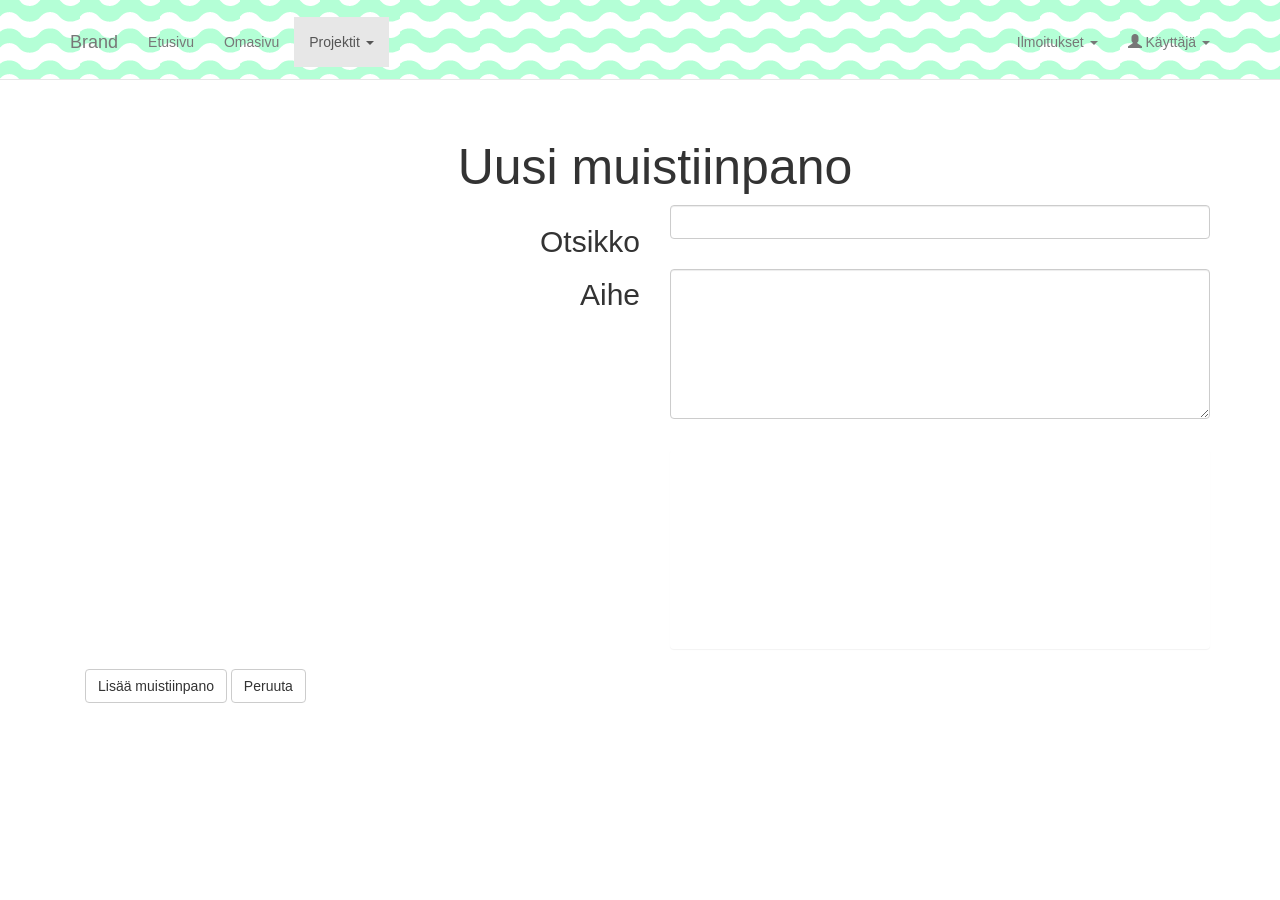
<file: uusi_muistiinpano.html>
<!DOCTYPE html>
<html lang="en">
  <head>
    <meta charset="utf-8">
    <meta http-equiv="X-UA-Compatible" content="IE=edge">
    <meta name="viewport" content="width=device-width, initial-scale=1">
    <!-- The above 3 meta tags *must* come first in the head; any other head content must come *after* these tags -->
    <title>Projektisivu proto</title>

    <!-- Bootstrap -->
    <link href="css/bootstrap.min.css" rel="stylesheet">
    <link href="css/uusiprojekti.css" rel="stylesheet">


  </head>
  <body>
    <nav class="navbar navbar-default navbar-fixed-top">
      <div class="container">
        <!-- Brand and toggle get grouped for better mobile display -->
        <div class="navbar-header">
          <button type="button" class="navbar-toggle collapsed" data-toggle="collapse" data-target="#bs-example-navbar-collapse-1" aria-expanded="false">
            <span class="sr-only">Toggle navigation</span>
            <span class="icon-bar"></span>
            <span class="icon-bar"></span>
            <span class="icon-bar"></span>
          </button>
          <a class="navbar-brand" href="#">Brand</a>
        </div>

        <!-- Collect the nav links, forms, and other content for toggling -->
        <div class="collapse navbar-collapse" id="bs-example-navbar-collapse-1">
          <ul class="nav navbar-nav">
            <li><a href="etusivu.html">Etusivu</a></li>
            <li><a href="omasivu.html">Omasivu</a></li>
            <li class="active" class="dropdown"><span class="sr-only">(current)</span>
              <a href="#" class="dropdown-toggle" data-toggle="dropdown" role="button" aria-haspopup="true" aria-expanded="false">Projektit <span class="caret"></span></a>
              <ul class="dropdown-menu" id="project-dropdown">
                <li><a href="projektisivu.html"></a></li>
                <li><a href="#">Uusi projekti</a></li>
                <li role="separator" class="divider"></li>
              </ul>
            </li>
          </ul>
          <ul class="nav navbar-nav navbar-right">
            <li class="dropdown">
              <a href="#" class="dropdown-toggle" data-toggle="dropdown" role="button" aria-haspopup="true" aria-expanded="false">Ilmoitukset <span class="caret"></span></a>
              <ul class="dropdown-menu">
                <li><a href="#"></a></li>
                <li><a href="#"></a></li>
                <li><a href="#"></a></li>
                <li><a href="#"></a></li>
              </ul>
            </li> 
            
            <li class="dropdown">
                <a href="#" class="dropdown-toggle" data-toggle="dropdown" role="button" aria-haspopup="true" aria-expanded="false"><span class="glyphicon glyphicon-user"></span> Käyttäjä <span class="caret"></span></a></li>
            <ul class="dropdown-menu">
                <li><a href="#">Omasivu</a></li>
                <li><a href="#">Muokkaa profiilia</a></li>
                <li role="separator" class="divider"></li>
                <li><a href="#">Kirjaudu ulos</a></li>
            </ul>
            </ul>
            
      </div>
    </nav>
    <div id="form" class="container">
                <h1>Uusi muistiinpano</h1>
        <div id="label" class="col-xs-6">
            <h2>Otsikko</h2>
            <h2>Aihe</h2>
    
        </div>
        <div class="col-xs-6">
            <form>
                <input class="form-control" type="text">
                <textarea class="form-control"></textarea>
                              <div class="panel"></div>
            </form>
        </div>
        <div id="buttons">
            <button class="btn btn-default">Lisää muistiinpano</button>
            <button class="btn btn-default">Peruuta</button>
        </div>
    </div>
    <!-- jQuery (necessary for Bootstrap's JavaScript plugins) -->
    <script src="https://ajax.googleapis.com/ajax/libs/jquery/1.12.4/jquery.min.js"></script>
    <!-- Include all compiled plugins (below), or include individual files as needed -->
    <script src="js/bootstrap.min.js"></script>
    <script src="js/projektisivu.js"></script>
  </body>
</html>
</file>
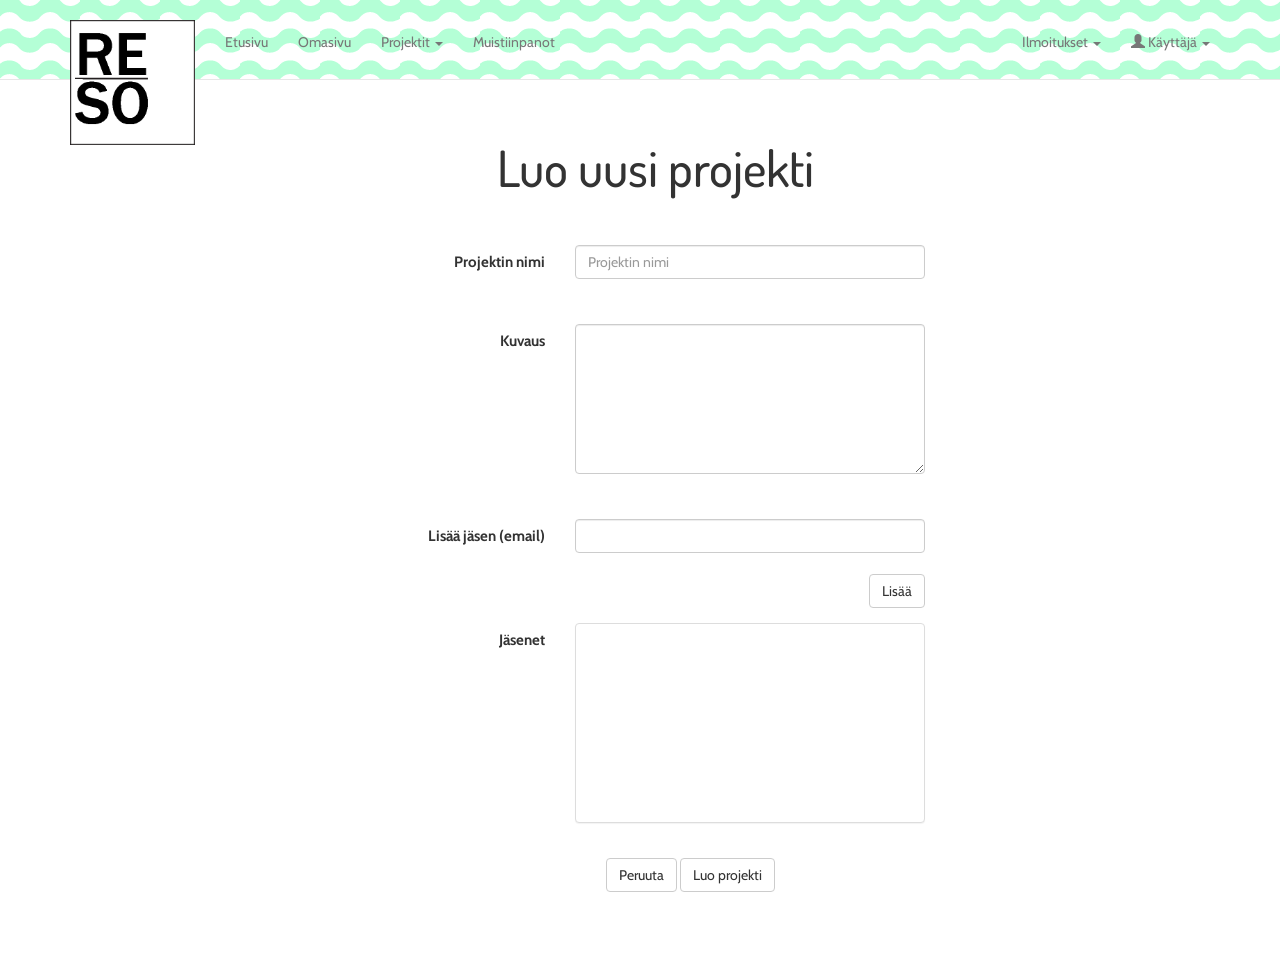
<file: uusiprojekti.html>
<!DOCTYPE html>
<html lang="en">
  <head>
    <meta charset="utf-8">
    <meta http-equiv="X-UA-Compatible" content="IE=edge">
    <meta name="viewport" content="width=device-width, initial-scale=1">
    <!-- The above 3 meta tags *must* come first in the head; any other head content must come *after* these tags -->
    <title>Uusi Projekti</title>

    <!-- Bootstrap -->
    <link href="css/bootstrap.min.css" rel="stylesheet">
    <link href="css/uusiprojekti.css" rel="stylesheet">
      <link href="https://fonts.googleapis.com/css?family=Cabin|Cabin+Sketch|Cutive+Mono|Dosis|Love+Ya+Like+A+Sister" rel="stylesheet">



  </head>
  <body>
      
      <nav class="navbar navbar-default navbar-fixed-top">
      <div class="container">
        <!-- Brand and toggle get grouped for better mobile display -->
        <div class="navbar-header">
          <button type="button" class="navbar-toggle collapsed" data-toggle="collapse" data-target="#bs-example-navbar-collapse-1" aria-expanded="false">
            <span class="sr-only">Toggle navigation</span>
            <span class="icon-bar"></span>
            <span class="icon-bar"></span>
            <span class="icon-bar"></span>
          </button>
        <a class="navbar-brand" href="#"><img class="logo" src="resologo.png" alt="logo"></a>
        </div>

        <!-- Collect the nav links, forms, and other content for toggling -->
        <div class="collapse navbar-collapse" id="bs-example-navbar-collapse-1">
          <ul class="nav navbar-nav">
            <li><a href="etusivu.html">Etusivu</a></li>
            <li><a href="omasivu.html">Omasivu <span class="sr-only">(current)</span></a></li>
            <li class="dropdown">
              <a href="#" class="dropdown-toggle" data-toggle="dropdown" role="button" aria-haspopup="true" aria-expanded="false">Projektit <span class="caret"></span></a>
              <ul class="dropdown-menu">
                <li><a href="#">Projekti1</a></li>
                <li><a href="#">Projekti2</a></li>
                <li><a href="#">Projekti3</a></li>
                <li role="separator" class="divider"></li>
                <li><a href="#">Uusi projekti</a></li>
              </ul>    
            </li>
            <li><a href="muistiinpano.html">Muistiinpanot</a></li>
          </ul>

          <ul class="nav navbar-nav navbar-right">
            <li class="dropdown">
                <a href="#" class="dropdown-toggle" data-toggle="dropdown" role="button" aria-haspopup="true" aria-expanded="false">Ilmoitukset <span class="caret"></span></a></li>
              <ul class="dropdown-menu">
                <li><a href="#"></a></li>
                <li><a href="#"></a></li>
                <li><a href="#"></a></li>
                <li><a href="#"></a></li>
              </ul>  
            <li class="dropdown">
                <a href="#" class="dropdown-toggle" data-toggle="dropdown" role="button" aria-haspopup="true" aria-expanded="false"><span class="glyphicon glyphicon-user"></span> Käyttäjä <span class="caret"></span></a></li>
            <ul class="dropdown-menu">
                <li><a href="#">Omasivu</a></li>
                <li><a href="#">Muokkaa profiilia</a></li>
                <li role="separator" class="divider"></li>
                <li><a href="#">Kirjaudu ulos</a></li>
            </ul>
            </ul>
          </div>
            
      </div><!-- /.container-fluid -->
    </nav>
    <div id="form" class="container">
                <h1>Luo uusi projekti</h1>
    
        <div class="teksti">
<div class="col-lg-6 col-lg-offset-3">
 <form class="form-horizontal">
  <div class="form-group">
    <label for="nimi" class="col-sm-4 control-label">Projektin nimi</label>
    <div class="col-sm-8">
      <input type="text" class="form-control" id="uusiprojnimi" placeholder="Projektin nimi">
    </div>
  </div>
     
       <div class="form-group">
    <label for="kuvaus" class="col-sm-4 control-label">Kuvaus</label>
    <div class="col-sm-8">
       <textarea class="form-control"></textarea>
    </div>
  </div>
     
          
       <div class="form-group">
    <label for="lisaajasen" class="col-sm-4 control-label">Lisää jäsen (email)</label>
    <div class="col-sm-8">
       <input id="email-input" class="form-control" type="email"><br><button id="lisaajasen" class="btn btn-default">Lisää</button>
    </div>
  </div>
          
       <div class="form-group">
    <label for="uudet" class="col-sm-4 control-label">Jäsenet</label>
    <div class="col-sm-8">
       <div class="panel panel-default">
        <div class="panel-body"> <ul id="jasenet"></ul>
       
     </div>
           </div>
       </div>
     </div>
     
    <div class="col-lg-6 col-lg-offset-3">
      <div class="painikkeet">
     
    <button type="submit" class="btn btn-default" id="peruuta">Peruuta</button>
     <button type="submit" class="btn btn-default" id="uusiprojekti">Luo projekti</button>
          </div>
      </div>
    </form>
            </div>
        </div>
      </div>
     
    <!-- jQuery (necessary for Bootstrap's JavaScript plugins) -->
    <script src="https://ajax.googleapis.com/ajax/libs/jquery/1.12.4/jquery.min.js"></script>
    <!-- Include all compiled plugins (below), or include individual files as needed -->
    <script src="js/bootstrap.min.js"></script>
    <script src="js/uusiprojekti.js"></script>
  </body>
</html>
</file>
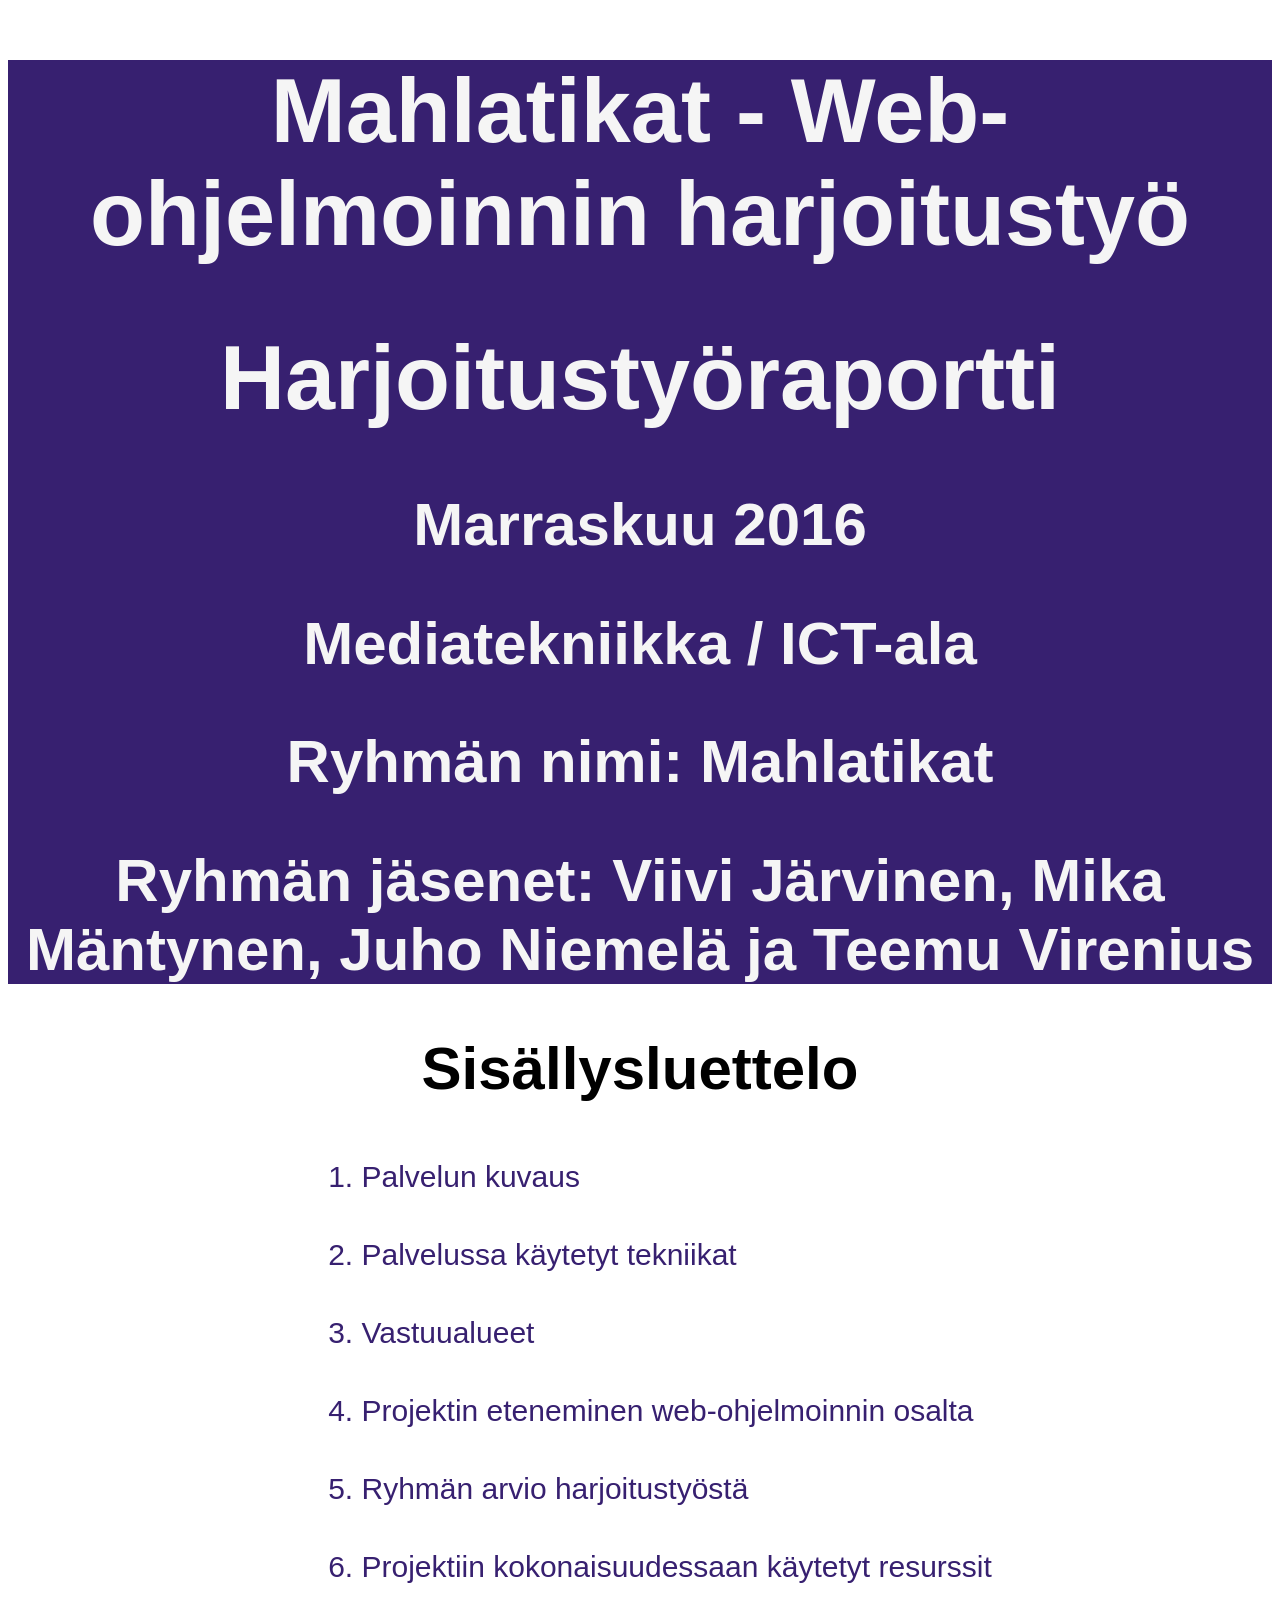
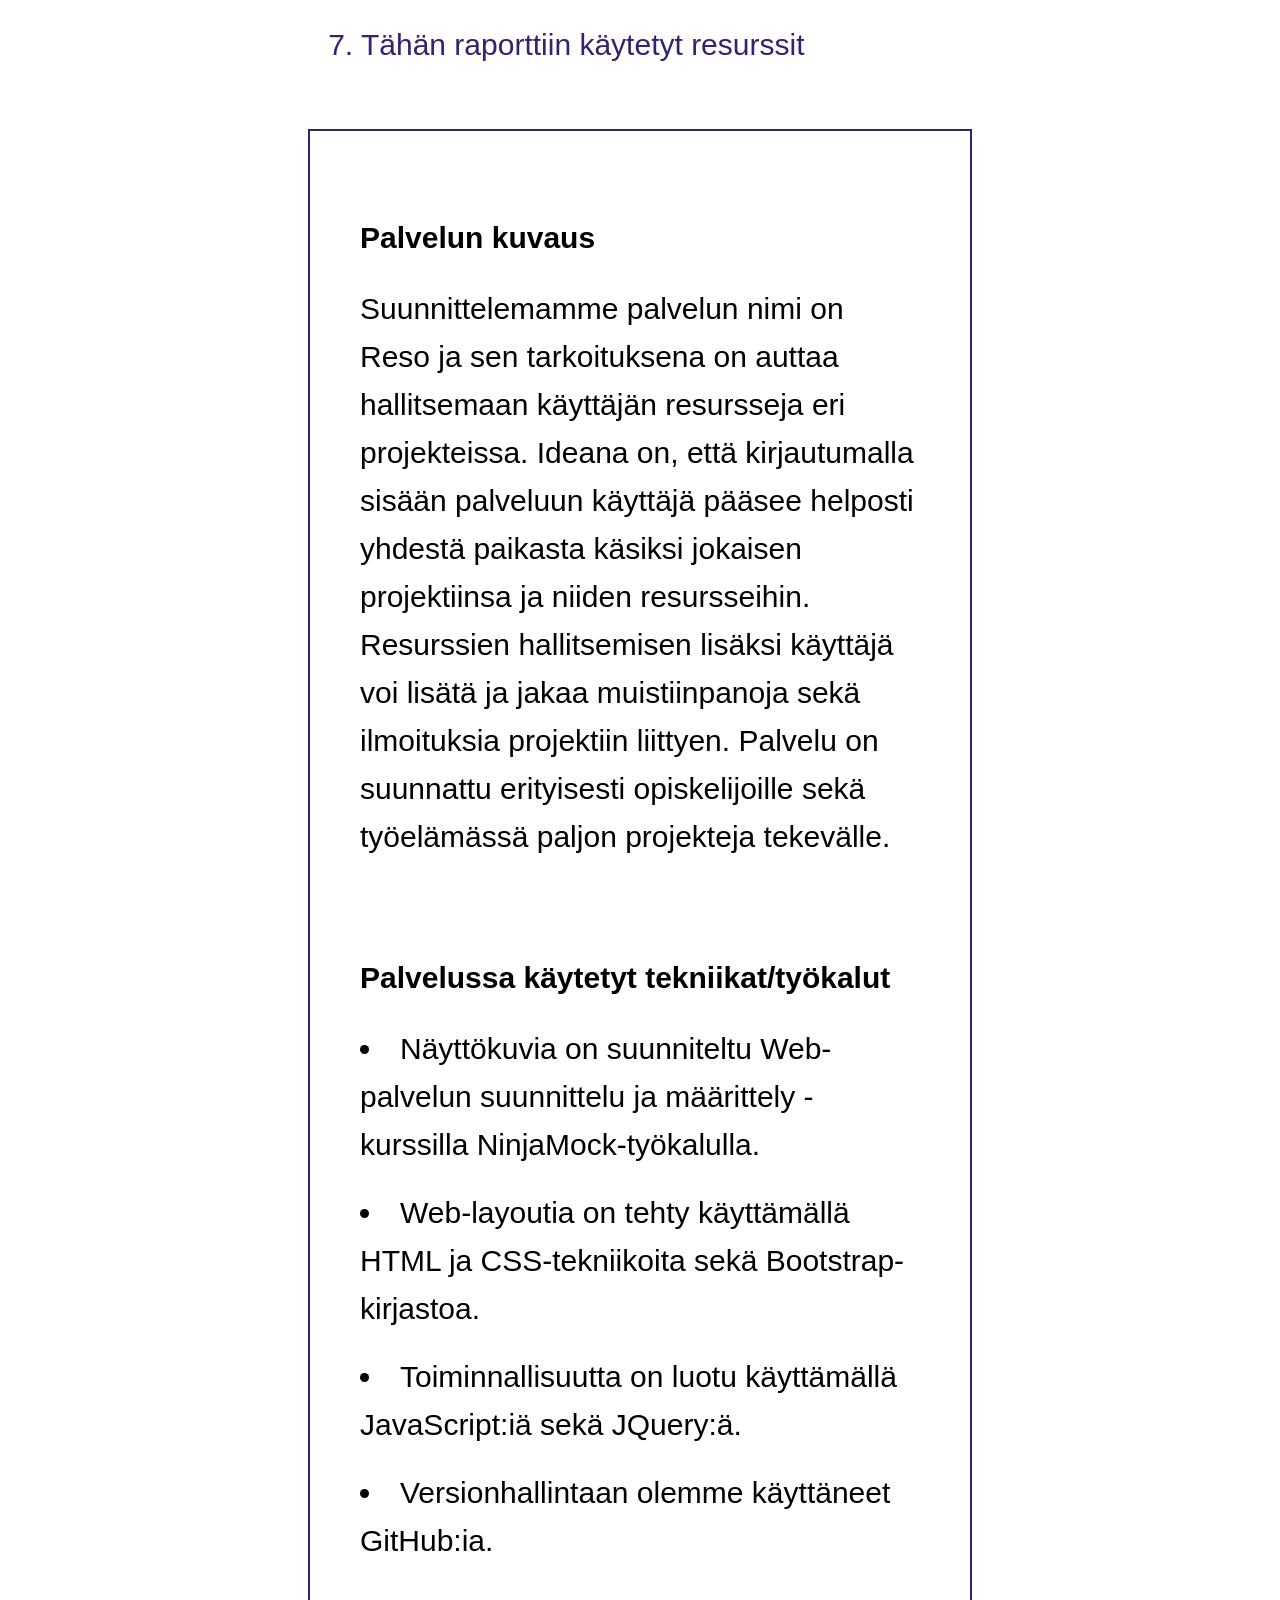
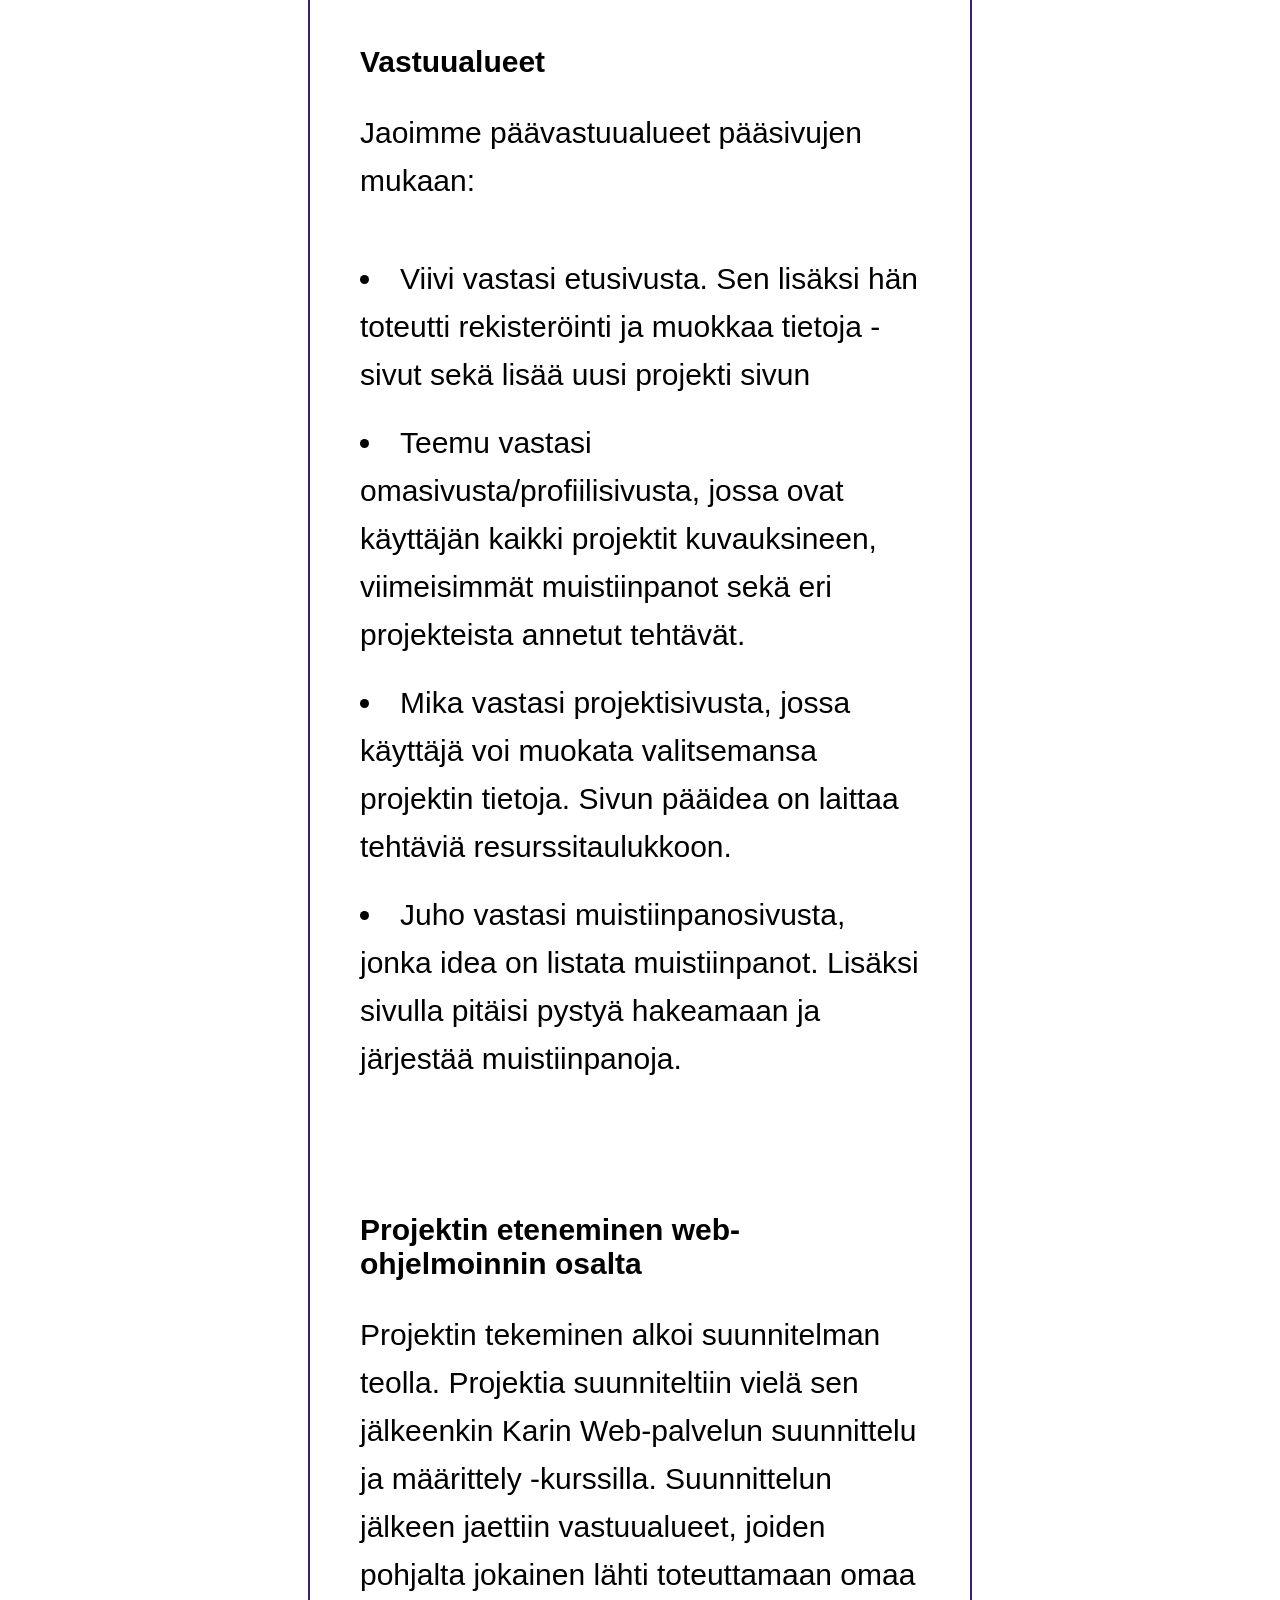
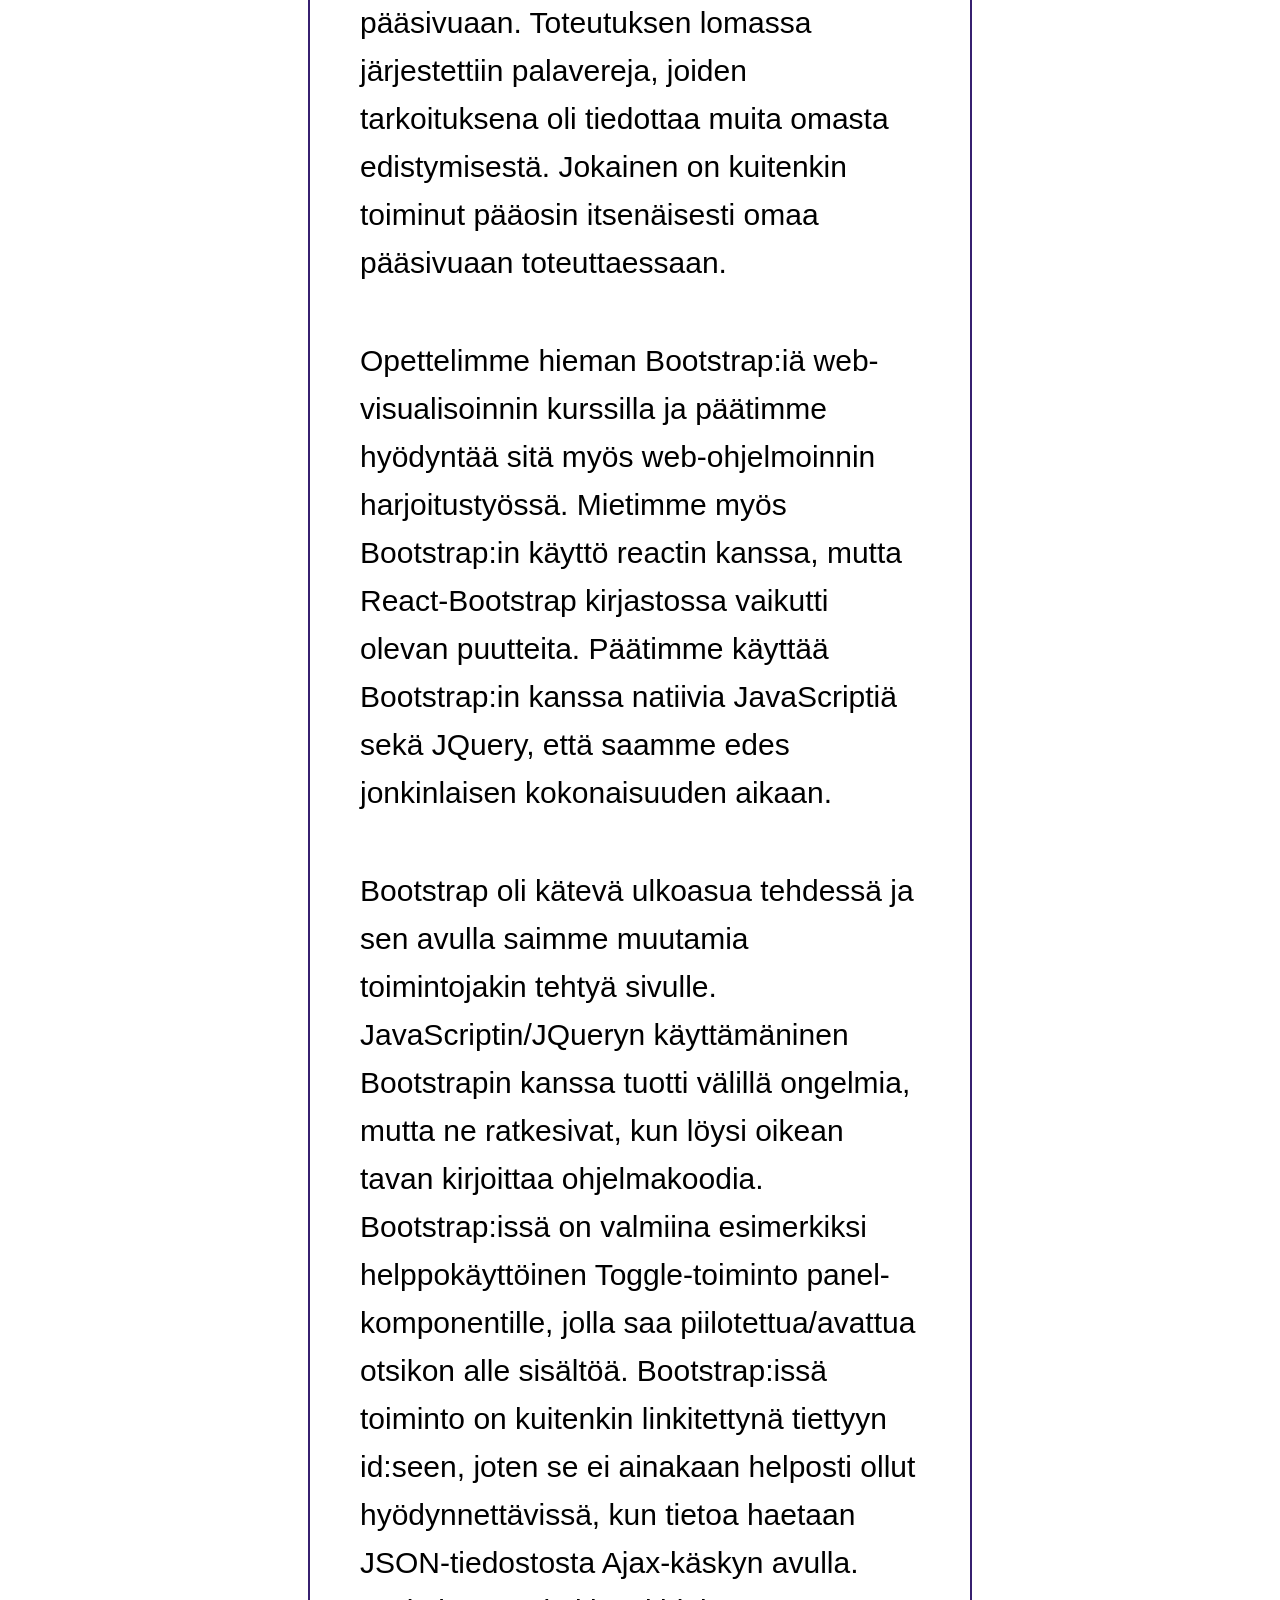
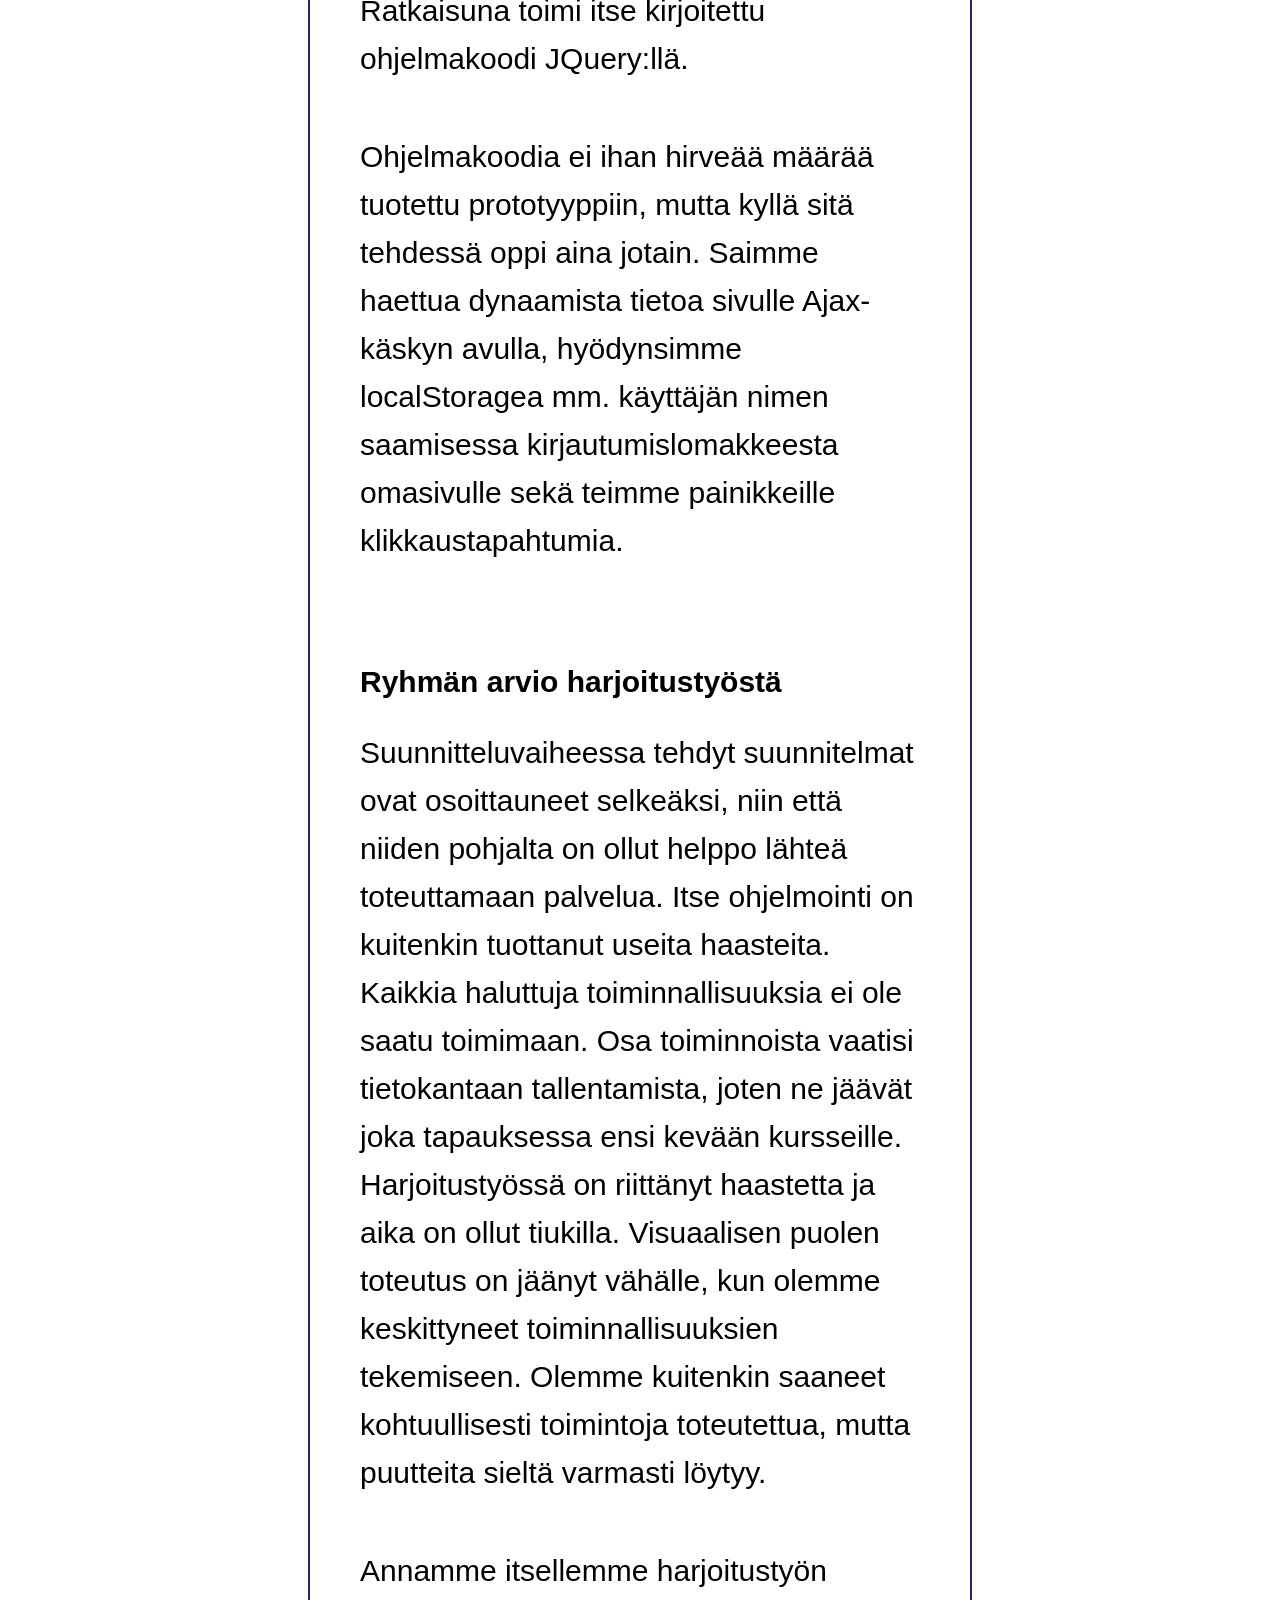
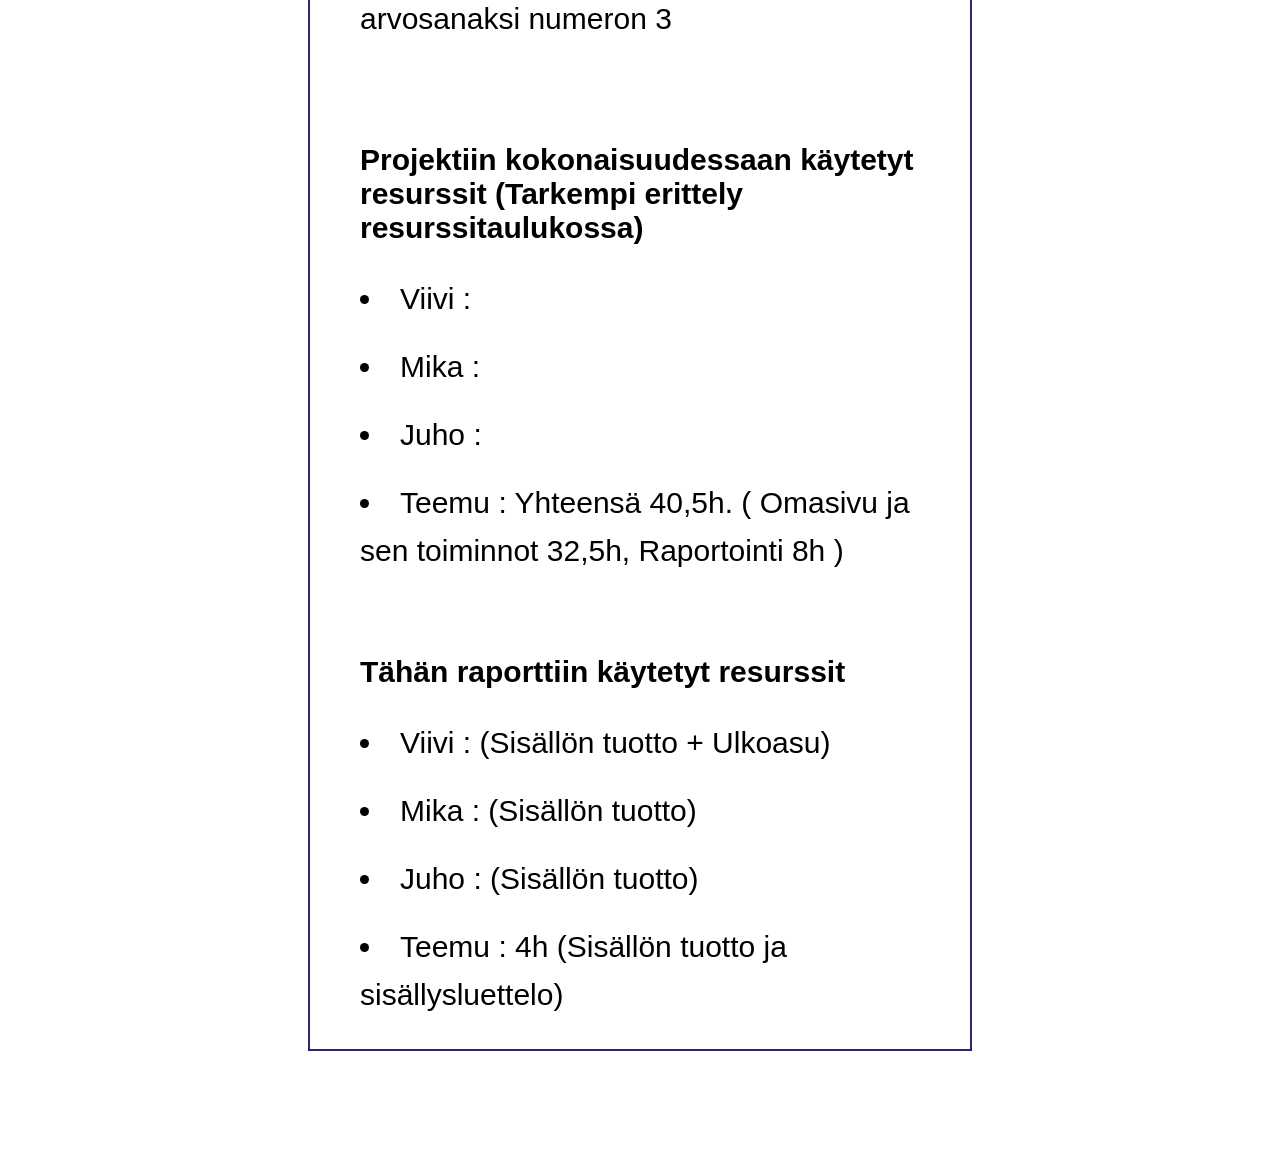
<file: Suunnitelma/raportti.html>
<!doctype html>
<html>
<head>
<meta charset="utf-8">

<title>Mahlatikat - Web-ohjelmoinnin harjoitustyö</title>
<link rel="stylesheet" type="text/css" href="raportti.css">


</head>

<body>

<header>
    <h1>Mahlatikat - Web-ohjelmoinnin harjoitustyö</h1>
    <h1>Harjoitustyöraportti</h1>
    <h2>Marraskuu 2016</h2>
    <h2>Mediatekniikka / ICT-ala</h2>
    <h2>Ryhmän nimi: Mahlatikat</h2>
    <h2>Ryhmän jäsenet: Viivi Järvinen, Mika Mäntynen, Juho Niemelä ja Teemu Virenius</h2>
</header>
    
<div id="tableOfContents">
    <h2>Sisällysluettelo</h2>
    <article>
        <ul>
            <li><a href="#title1">1. Palvelun kuvaus</a></li>
            <li><a href="#title2">2. Palvelussa käytetyt tekniikat</a></li>
            <li><a href="#title3">3. Vastuualueet</a></li>
            <li><a href="#title4">4. Projektin eteneminen web-ohjelmoinnin osalta</a></li>
            <li><a href="#title5">5. Ryhmän arvio harjoitustyöstä </a></li>
            <li><a href="#title6">6. Projektiin kokonaisuudessaan käytetyt resurssit</a></li>
            <li><a href="#title7">7. Tähän raporttiin käytetyt resurssit</a></li>
        </ul>

    </article>
    
</div>
    
    <section>
   <h3 id="title1">Palvelun kuvaus</h3>
    <p>Suunnittelemamme palvelun nimi on Reso ja sen tarkoituksena on auttaa hallitsemaan käyttäjän resursseja eri projekteissa. Ideana on, että kirjautumalla sisään palveluun käyttäjä pääsee helposti yhdestä paikasta käsiksi jokaisen projektiinsa ja niiden resursseihin. Resurssien hallitsemisen lisäksi käyttäjä voi lisätä ja jakaa muistiinpanoja sekä ilmoituksia projektiin liittyen. Palvelu on suunnattu erityisesti opiskelijoille sekä työelämässä paljon projekteja tekevälle.</p>
    
    <h3 id="title2">Palvelussa käytetyt tekniikat/työkalut</h3>
    <li>Näyttökuvia on suunniteltu Web-palvelun suunnittelu ja määrittely -kurssilla NinjaMock-työkalulla.</li>
    <li>Web-layoutia on tehty käyttämällä HTML ja CSS-tekniikoita sekä Bootstrap-kirjastoa.</li>
    <li>Toiminnallisuutta on luotu käyttämällä JavaScript:iä sekä JQuery:ä.</li>
    <li>Versionhallintaan olemme käyttäneet GitHub:ia.</li>
    
    <h3 id="title3">Vastuualueet</h3>
    <p>Jaoimme päävastuualueet pääsivujen mukaan: 
        <li>Viivi vastasi etusivusta. Sen lisäksi hän toteutti rekisteröinti ja muokkaa tietoja -sivut sekä lisää uusi projekti sivun</li>
        <li>Teemu vastasi omasivusta/profiilisivusta, jossa ovat käyttäjän kaikki projektit kuvauksineen, viimeisimmät muistiinpanot sekä eri projekteista annetut tehtävät.</li>
        <li>Mika vastasi projektisivusta, jossa käyttäjä voi muokata valitsemansa projektin tietoja. Sivun pääidea on laittaa tehtäviä resurssitaulukkoon. </li>
        <li>Juho vastasi muistiinpanosivusta, jonka idea on listata muistiinpanot. Lisäksi sivulla pitäisi pystyä hakeamaan ja järjestää muistiinpanoja.</li>
    </p>
    
    <h3 id="title4">Projektin eteneminen web-ohjelmoinnin osalta</h3>
        <p>Projektin tekeminen alkoi suunnitelman teolla. Projektia suunniteltiin vielä sen jälkeenkin Karin Web-palvelun suunnittelu ja määrittely -kurssilla. Suunnittelun jälkeen jaettiin vastuualueet, joiden pohjalta jokainen lähti toteuttamaan omaa pääsivuaan. Toteutuksen lomassa järjestettiin palavereja, joiden tarkoituksena oli tiedottaa muita omasta edistymisestä. Jokainen on kuitenkin toiminut pääosin itsenäisesti omaa pääsivuaan toteuttaessaan.</p>
        
        <p>Opettelimme hieman Bootstrap:iä web-visualisoinnin kurssilla ja päätimme hyödyntää sitä myös web-ohjelmoinnin harjoitustyössä. Mietimme myös Bootstrap:in käyttö reactin kanssa, mutta React-Bootstrap kirjastossa vaikutti olevan puutteita. Päätimme käyttää Bootstrap:in kanssa natiivia JavaScriptiä sekä JQuery, että saamme edes jonkinlaisen kokonaisuuden aikaan.</p>
        
        <p>Bootstrap oli kätevä ulkoasua tehdessä ja sen avulla saimme muutamia toimintojakin tehtyä sivulle. JavaScriptin/JQueryn käyttämäninen Bootstrapin kanssa tuotti välillä ongelmia, mutta ne ratkesivat, kun löysi oikean tavan kirjoittaa ohjelmakoodia. Bootstrap:issä on valmiina  esimerkiksi helppokäyttöinen Toggle-toiminto panel-komponentille, jolla saa piilotettua/avattua otsikon alle sisältöä. Bootstrap:issä toiminto on kuitenkin linkitettynä tiettyyn id:seen, joten se ei ainakaan helposti ollut hyödynnettävissä, kun tietoa haetaan JSON-tiedostosta Ajax-käskyn avulla. Ratkaisuna toimi itse kirjoitettu ohjelmakoodi JQuery:llä.</p>
        
        <p>Ohjelmakoodia ei ihan hirveää määrää tuotettu prototyyppiin, mutta kyllä sitä tehdessä oppi aina jotain. Saimme haettua dynaamista tietoa sivulle Ajax-käskyn avulla, hyödynsimme localStoragea mm. käyttäjän nimen saamisessa kirjautumislomakkeesta omasivulle sekä teimme painikkeille klikkaustapahtumia.</p>
        

    <h3 id="title5">Ryhmän arvio harjoitustyöstä</h3>
        
        <p> Suunnitteluvaiheessa tehdyt suunnitelmat ovat osoittauneet selkeäksi, niin että niiden pohjalta on ollut helppo lähteä toteuttamaan palvelua. Itse ohjelmointi on kuitenkin tuottanut useita haasteita. Kaikkia haluttuja toiminnallisuuksia ei ole saatu toimimaan. Osa toiminnoista vaatisi tietokantaan tallentamista, joten ne jäävät joka tapauksessa ensi kevään kursseille. Harjoitustyössä on riittänyt haastetta ja aika on ollut tiukilla. Visuaalisen puolen toteutus on jäänyt vähälle, kun olemme keskittyneet toiminnallisuuksien tekemiseen. Olemme kuitenkin saaneet kohtuullisesti toimintoja toteutettua, mutta puutteita sieltä varmasti löytyy.</p>
        
        <p>Annamme itsellemme harjoitustyön arvosanaksi numeron 3</p>
        
    <h3 id="title6">Projektiin kokonaisuudessaan käytetyt resurssit (Tarkempi erittely resurssitaulukossa)</h3>
        <li>Viivi : </li>
        <li>Mika :  </li>
        <li>Juho : </li>
        <li>Teemu : Yhteensä 40,5h. ( Omasivu ja sen toiminnot 32,5h, Raportointi 8h )</li>
        
    <h3 id="title7">Tähän raporttiin käytetyt resurssit</h3>
        <li>Viivi : (Sisällön tuotto + Ulkoasu) </li>
        <li>Mika :  (Sisällön tuotto) </li>
        <li>Juho : (Sisällön tuotto) </li>
        <li>Teemu : 4h (Sisällön tuotto ja sisällysluettelo) </li>
        </section>
    
</body>

</html>
</file>
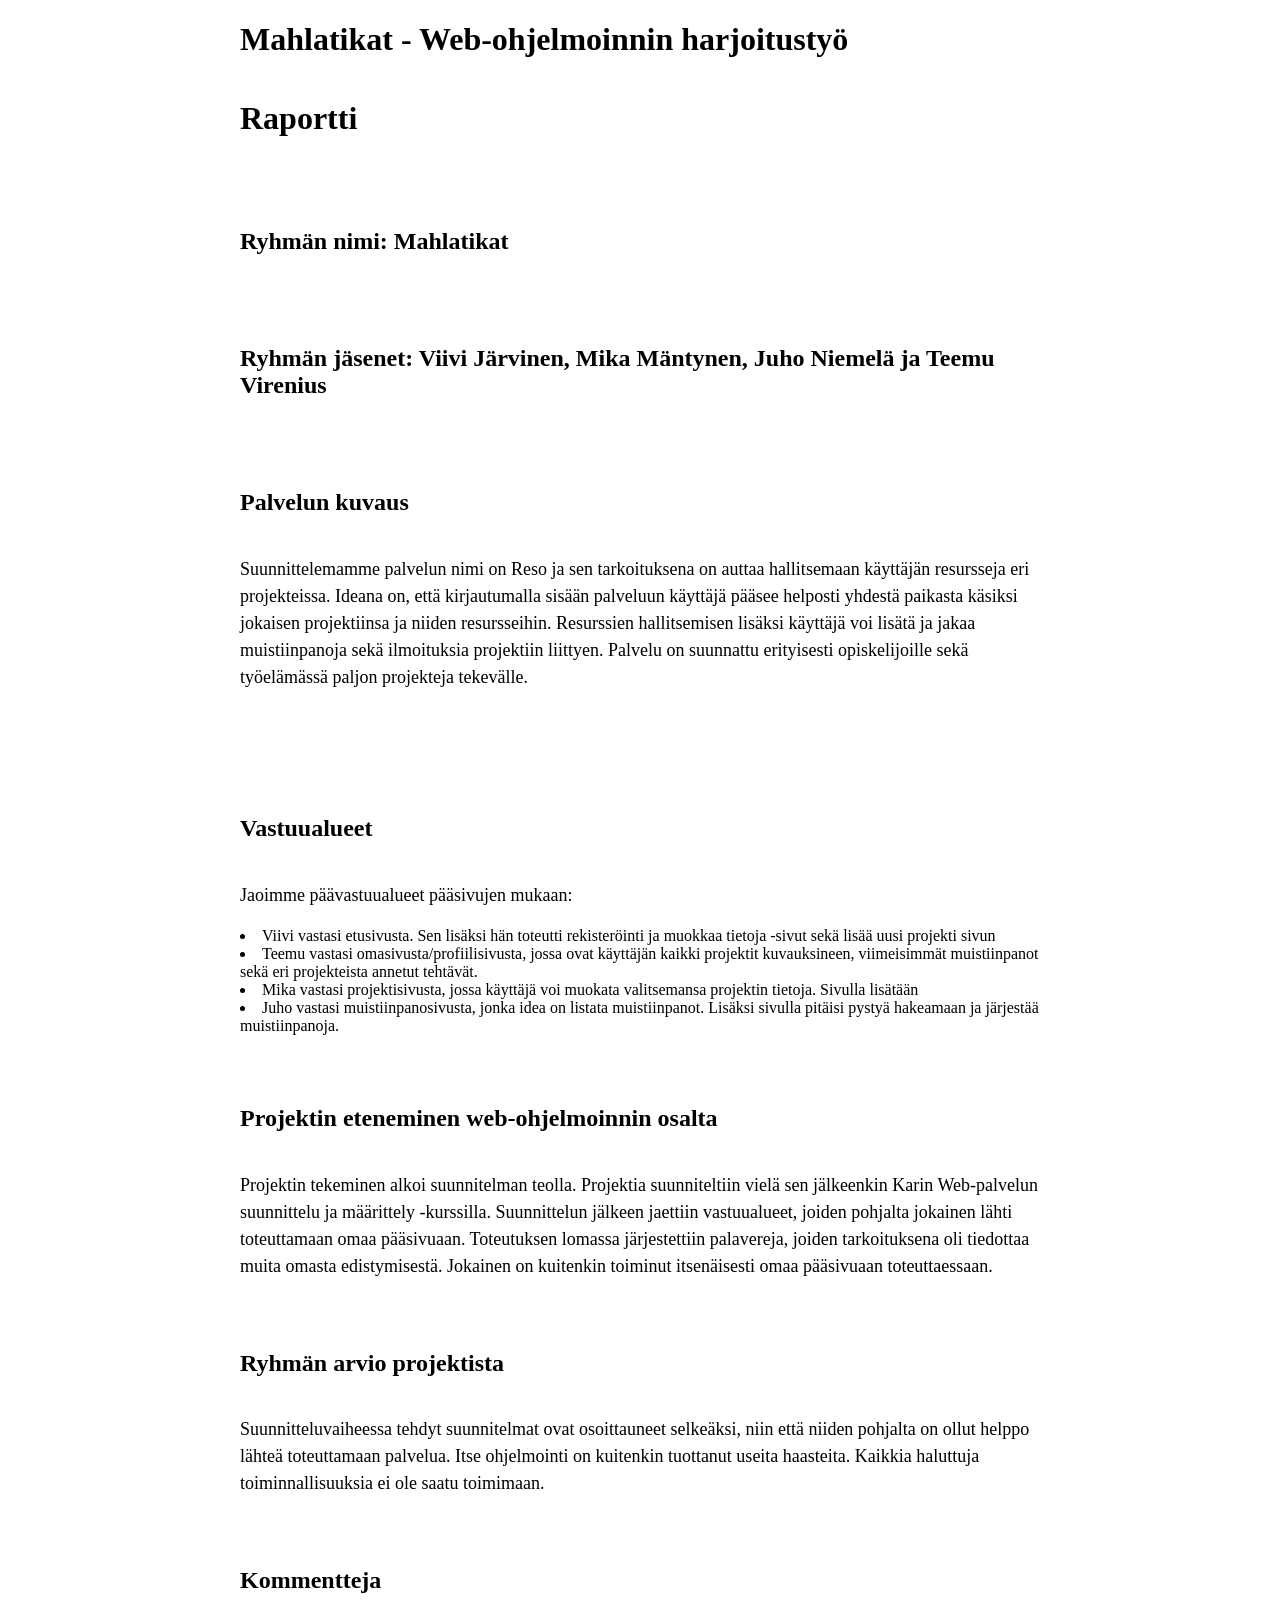
<file: Suunnitelma/suunnitelma.html>
<!doctype html>
<html>
<head>
<meta charset="utf-8">

<title>Mahlatikat - Web-ohjelmoinnin harjoitustyö</title>
<style>
  body {
  margin:auto;
  text-align: left;
  width: 800px;
}

    h1,h2,h3 {
        padding-bottom: 20px;
    }
    p {
        font-size: 18px;
        line-height: 150%;
    }

img {
    padding-top: 10px;
    padding-bottom: 20px;
}
    
    h2 {
        padding-top: 50px;
    }
    
    ul {
        display: table;
        margin: 0px auto;
        list-style-type: none;
    }
</style>

</head>

<body>

<header>
    <h1>Mahlatikat - Web-ohjelmoinnin harjoitustyö</h1>
    <h1>Raportti</h1>
    <h2>Ryhmän nimi: Mahlatikat</h2>
    <h2>Ryhmän jäsenet: Viivi Järvinen, Mika Mäntynen, Juho Niemelä ja Teemu Virenius</h2>
</header>
    
   <h2>Palvelun kuvaus</h2>
    <p>Suunnittelemamme palvelun nimi on Reso ja sen tarkoituksena on auttaa hallitsemaan käyttäjän resursseja eri projekteissa. Ideana on, että kirjautumalla sisään palveluun käyttäjä pääsee helposti yhdestä paikasta käsiksi jokaisen projektiinsa ja niiden resursseihin. Resurssien hallitsemisen lisäksi käyttäjä voi lisätä ja jakaa muistiinpanoja sekä ilmoituksia projektiin liittyen. Palvelu on suunnattu erityisesti opiskelijoille sekä työelämässä paljon projekteja tekevälle.</p><br><br>
    
    <h2>Vastuualueet</h2>
    <p>Jaoimme päävastuualueet pääsivujen mukaan: 
        <li>Viivi vastasi etusivusta. Sen lisäksi hän toteutti rekisteröinti ja muokkaa tietoja -sivut sekä lisää uusi projekti sivun</li>
        <li>Teemu vastasi omasivusta/profiilisivusta, jossa ovat käyttäjän kaikki projektit kuvauksineen, viimeisimmät muistiinpanot sekä eri projekteista annetut tehtävät.</li>
        <li>Mika vastasi projektisivusta, jossa käyttäjä voi muokata valitsemansa projektin tietoja. Sivulla lisätään </li>
        <li>Juho vastasi muistiinpanosivusta, jonka idea on listata muistiinpanot. Lisäksi sivulla pitäisi pystyä hakeamaan ja järjestää muistiinpanoja.</li>
    </p>
    
    <h2>Projektin eteneminen web-ohjelmoinnin osalta</h2>
        <p>Projektin tekeminen alkoi suunnitelman teolla. Projektia suunniteltiin vielä sen jälkeenkin Karin Web-palvelun suunnittelu ja määrittely -kurssilla. Suunnittelun jälkeen jaettiin vastuualueet, joiden pohjalta jokainen lähti toteuttamaan omaa pääsivuaan. Toteutuksen lomassa järjestettiin palavereja, joiden tarkoituksena oli tiedottaa muita omasta edistymisestä. Jokainen on kuitenkin toiminut itsenäisesti omaa pääsivuaan toteuttaessaan.  </p>
    
    <h2>Ryhmän arvio projektista</h2>
        <p> Suunnitteluvaiheessa tehdyt suunnitelmat ovat osoittauneet selkeäksi, niin että niiden pohjalta on ollut helppo lähteä toteuttamaan palvelua. Itse ohjelmointi on kuitenkin tuottanut useita haasteita. Kaikkia haluttuja toiminnallisuuksia ei ole saatu toimimaan. </p>
    
    <h2>Kommentteja</h2>
    
</body>

</html>
</file>
<file: etusivu.css>
.navbar {
    padding-top: 17px;
    margin-bottom: 10px;
    height: 80px;
    background-image: url("nav_kuva4.png");
    font-family: 'Cabin', sans-serif;
}

.signin {
    border: 1px solid ;
    border-color: black;
    margin-top: 50px;
    float: right;
    padding: 100px 50px 100px 50px;
    
}

.luo {
    float: right;
}

.teksti {
    margin-top: 50px
}


.logo {
    height:125px;
    width: inherit;
    position: relative;
    margin-top: -12px!important;
}

html {
  position: relative;
  min-height: 100%;
}
body {
 padding-top: 60px;
  margin-bottom: 60px;
}

.teksti {
    padding: 30px;
    font-family: 'Cabin', sans-serif;
    font-size: 20px;
}

h1 {
    font-family: 'Love Ya Like A Sister', cursive;
    font-size: 50px;
}

h2 {
    font-family: 'Dosis', sans-serif; 
    font-size: 35px;
}

.footer {
    position:absolute;
    width: 100%;
    bottom: 0;
    height: 60px;
    padding: 20px;
    padding: 20px;
    background-color: #f5f5f5;
    text-align: center;
    font-family: 'Dosis', cursive;
}

/*font-family: 'Cabin', sans-serif;
font-family: 'Dosis', sans-serif;
font-family: 'Cabin Sketch', cursive;
font-family: 'Love Ya Like A Sister', cursive;
font-family: 'Cutive Mono', monospace;*/

.ad-block {
    display: block;
    background-image: url("kuva1.png");
    border: 1px solid #6CB28C;
    line-height: 150px;
    text-align: center;
    margin-top: 15px;
    color: black;
    font-size: 23px;
    font-family: 'Dosis', cursive;
    transition: all 300ms ease;
}

.ad-block:hover {
    background-image: url("kuva2.png");
    border: 1px solid 6CB28C;
    color: black;
}



/*https://color.adobe.com/create/color-wheel/?base=2&rule=Complementary&selected=2&name=My%20Color%20Theme&mode=rgb&rgbvalues=0.42411764705882354,0.7,0.5491843137255019,0.8058823529411765,1,0.8938823529411848,0.7058823529411765,1,0.8392156862745098,0.7,0.384472026143692,0.3541176470588235,1,0.731693899782051,0.7058823529411765&swatchOrder=0,1,2,3,4*/
</file>
<file: css/lisaa_resurssi_omasivu.css>
.add-resource-block {
    background: #f9f9f9;
    border: 1px solid #dadada;
    text-align: center;
    border-radius: 8px;
    max-height: 450px;
    min-height: 450px;
    overflow-y: auto;
    padding: 20px;

}

.add-resource-block h3  {
    padding-bottom: 20px;
}
.add-resource-block p  {
    padding-bottom: 10px;
}

.add-resource-block .input-group {
    padding-bottom: 20px;
    margin: 0px auto;
}

.add-resource-block button {
    float: right;
}
</file>
<file: rekisterointi.css>
body {
    padding: 50px;
    margin:20px
    
}

.navbar {
    padding-top: 17px;
    margin-bottom: 10px;
    height: 80px;
    background-image: url("nav_kuva4.png");
    font-family: 'Cabin', sans-serif;
}


.signin {
    border: 1px solid ;
    border-color: black;
    margin-top: 50px;
    float: right;
    padding: 100px 50px 100px 50px;
    
}

.luo {
    float: right;
}

.teksti {
    margin-top: 20px
}

.logo {
    height:125px;
    width: inherit;
    position: relative;
    margin-top: -12px!important;
    
}

h1 {
    font-family: 'Dosis', sans-serif; 
    font-size: 50px;
    text-align: center;
}
h3 {
    font-family: 'Dosis', sans-serif; 
    text-align: center;
    font-size: 18px;
}

.teksti {
    font-family: 'Cabin', sans-serif;
    font-size: 15px;
}


.painikkeet {
    float: right;
}

.footer {
    position:absolute;
    width: 100%!important;
    bottom: 0;
    height: 60px;
    padding: 20px;
    padding: 20px;
    background-color: #f5f5f5;
    text-align: center;
}
</file>
<file: css/omasivu.css>
.navbar-default {
    background: #fff;
    border-radius: 0px!important;
}

.content-holder {
    margin-top: 100px;
}
.project-block {
    background: #f9f9f9;
    border: 1px solid #dadada;
    text-align: center;
    border-radius: 8px;
    max-height: 600px;
    min-height: 600px;
    
}

.project-block .block-header{
    margin-bottom: 0px;
}

.note-block {
    background: #f9f9f9;
    border: 1px solid #dadada;
    text-align: center;
    border-radius: 8px;
    max-height: 600px;
    min-height: 600px;
    -webkit-transform: translate3d(0, 0, 0).
    
}

.affix {
    top: 20px;
}

textarea.form-control {
    max-width: 75%;
    max-height: 100px;
    margin: 0px auto;
    margin: 40px;
}

.form-control[disabled] {
    cursor: pointer;
}

.todo-block {
    background: #f9f9f9;
    border: 1px solid #dadada;
    text-align: center;
    border-radius: 8px;
    overflow-y: auto;
    max-height: 600px;
    min-height: 600px;
    
}

.todo-background {
    background: white;
    border: 1px solid #dadada;
    max-height: 100px;
    margin: 0px auto;
    border-radius: 4px;
    padding: 10px;
    margin-top: 40px;
    margin-bottom: 0px;
    overflow-y: auto;
    max-width: 80%;
    
}

.note-background {
    background: white;
    border: 1px solid #dadada;
    min-height: 100px;
    max-height: 100px;
    margin: 0px auto;
    border-radius: 4px;
    padding: 10px;
    margin-bottom: 10px;
    overflow-y: auto;
    max-width: 80%;
    
    
}

.note-background p {
    margin: 0px auto;
}

.note-item {
    background: white;
    border: 1px solid #dadada;
    text-align: center;
    border-radius: 8px;
    max-height: 250px;
    min-height: 250px;
    padding: 0px;
    margin-top: 20px;
    margin-bottom: 20px;
}


.note-header {
    padding-bottom: 10px;
    padding-top: 10px;
}

.todo-background .btn-default {
    /*float: right;
    margin-top: -50px;*/
}

.todo-button-li {
    display: inline-block;
    float: right;
    margin-right: 10%;
    margin-top: 5px;
}

.todo-body {
    padding-bottom: 40px;
}

.note-body {
    margin-top: 0px;
}


.block-header {
    background: white;
    border: 1px solid #dadada;
    min-height: 100px;
    max-height: 100px;
    margin: 0px auto;
    max-width: 100%;
    padding: 10px;
    border-radius: 4px;
}

.add-resource-block {
    background: #f9f9f9;
    border: 1px solid #dadada;
    text-align: center;
    border-radius: 8px;
    max-height: 400px;
    min-height: 400px;
    overflow-y: auto;
    padding: 50px;

}

.add-resource-block h3  {
    padding-bottom: 20px;
}
.add-resource-block h4  {
    padding-bottom: 20px;
}

.add-resource-block .input-group {
    padding-bottom: 20px;
    margin: 0px auto;
}

.progress {
    margin-top: 10px;
}

.progress-bar {
    width: 50%;
}

.add-resource-block button {
    float: right;
}

.modal-body {
    padding: 50px;
}

.modal-title {
    text-align: center;
}

.modal-footer {
    padding-top: 40px;
}


.popover-content {
    text-align: center;
}

.popover-title {
    text-align: center;
}

#note-list {
    overflow-y: auto;
}

#project-list {
    margin-top: 20px;
}


.block-container {
    min-height: 490px;
    max-height: 490px;
    overflow-y: auto;
    border-radius: 4px;
}

.addNewButton {
    text-align: center;
    margin-top: 20px;
    margin-bottom: 20px;
}

#slider {
    width: 100%;
}

form h4 {
    margin-top: 0px;
}

.form-group {
    padding: 10px;
}

textarea.form-control {
    margin: 0px;
}

#addButton {
    margin-top: 10px;
}

#sharing-panel {
    height: 100px;
}

#notifications-dropdown{
    padding: 20px;
}

#notifications-dropdown li{
    margin-bottom: 10px;
}
</file>
<file: css/rangeslider.css>
.rangeslider,
.rangeslider__fill {
  display: block;
  -moz-box-shadow: inset 0px 1px 3px rgba(0, 0, 0, 0.3);
  -webkit-box-shadow: inset 0px 1px 3px rgba(0, 0, 0, 0.3);
  box-shadow: inset 0px 1px 3px rgba(0, 0, 0, 0.3);
  -moz-border-radius: 10px;
  -webkit-border-radius: 10px;
  border-radius: 10px;
}

.rangeslider {
  background: #e6e6e6;
  position: relative;
}

.rangeslider--horizontal {
  height: 15px;
  width: 100%;
}

.rangeslider--vertical {
  width: 20px;
  min-height: 150px;
  max-height: 100%;
}

.rangeslider--disabled {
  filter: progid:DXImageTransform.Microsoft.Alpha(Opacity=40);
  opacity: 0.4;
}

.rangeslider__fill {
  background: #00ff00;
  position: absolute;
}
.rangeslider--horizontal .rangeslider__fill {
  top: 0;
  height: 100%;
}
.rangeslider--vertical .rangeslider__fill {
  bottom: 0;
  width: 100%;
}

.rangeslider__handle {
  background: white;
  border: 1px solid #ccc;
  cursor: pointer;
  display: inline-block;
  width: 35px;
  height: 35px;
  position: absolute;
  background-image: url('[data-uri]');
  background-size: 100%;
  background-image: -webkit-gradient(linear, 50% 0%, 50% 100%, color-stop(0%, rgba(255, 255, 255, 0)), color-stop(100%, rgba(0, 0, 0, 0.1)));
  background-image: -moz-linear-gradient(rgba(255, 255, 255, 0), rgba(0, 0, 0, 0.1));
  background-image: -webkit-linear-gradient(rgba(255, 255, 255, 0), rgba(0, 0, 0, 0.1));
  background-image: linear-gradient(rgba(255, 255, 255, 0), rgba(0, 0, 0, 0.1));
  -moz-box-shadow: 0 0 8px rgba(0, 0, 0, 0.3);
  -webkit-box-shadow: 0 0 8px rgba(0, 0, 0, 0.3);
  box-shadow: 0 0 8px rgba(0, 0, 0, 0.3);
  -moz-border-radius: 50%;
  -webkit-border-radius: 50%;
  border-radius: 50%;
}
.rangeslider__handle:after {
  content: "";
  display: block;
  width: 18px;
  height: 18px;
  margin: auto;
  position: absolute;
  top: 0;
  right: 0;
  bottom: 0;
  left: 0;
  background-image: url('[data-uri]');
  background-size: 100%;
  background-image: -webkit-gradient(linear, 50% 0%, 50% 100%, color-stop(0%, rgba(0, 0, 0, 0.13)), color-stop(100%, rgba(255, 255, 255, 0)));
  background-image: -moz-linear-gradient(rgba(0, 0, 0, 0.13), rgba(255, 255, 255, 0));
  background-image: -webkit-linear-gradient(rgba(0, 0, 0, 0.13), rgba(255, 255, 255, 0));
  background-image: linear-gradient(rgba(0, 0, 0, 0.13), rgba(255, 255, 255, 0));
  -moz-border-radius: 50%;
  -webkit-border-radius: 50%;
  border-radius: 50%;
}
.rangeslider__handle:active {
  background-image: url('[data-uri]');
  background-size: 100%;
  background-image: -webkit-gradient(linear, 50% 0%, 50% 100%, color-stop(0%, rgba(0, 0, 0, 0.1)), color-stop(100%, rgba(0, 0, 0, 0.12)));
  background-image: -moz-linear-gradient(rgba(0, 0, 0, 0.1), rgba(0, 0, 0, 0.12));
  background-image: -webkit-linear-gradient(rgba(0, 0, 0, 0.1), rgba(0, 0, 0, 0.12));
  background-image: linear-gradient(rgba(0, 0, 0, 0.1), rgba(0, 0, 0, 0.12));
}
.rangeslider--horizontal .rangeslider__handle {
  top: -10px;
  touch-action: pan-y;
  -ms-touch-action: pan-y;
}
.rangeslider--vertical .rangeslider__handle {
  left: -10px;
  touch-action: pan-x;
  -ms-touch-action: pan-x;
}

input[type="range"]:focus + .rangeslider .rangeslider__handle {
  -moz-box-shadow: 0 0 8px rgba(255, 0, 255, 0.9);
  -webkit-box-shadow: 0 0 8px rgba(255, 0, 255, 0.9);
  box-shadow: 0 0 8px rgba(255, 0, 255, 0.9);
}
</file>
<file: css/projektisivu.css>
body {
    background: #f5f5f5;
}
.navbar-default {
    background: #fff;
    border-radius: 0px!important;
}
.tabholder, .accordianholder {
    padding-top: 20px;
}
.tab-content {
    background: #fff;
    border: 1px solid #e5e5e5;
    border-radius: 5px;
    padding: 20px;
    border-top: none;
}
td {
    line-height: 10px;
}
.notification-block {
    margin-top: 100px;
    background: #fff;
    border: 1px solid #e5e5e5;
    border-radius: 5px;
    text-align: center;
    height: 395px;
    overflow-y: auto;
}
.projectname-block {
    margin-top: 100px;
    text-align: center;
    background: #fff;
    border: 1px solid #e5e5e5;
    border-radius: 5px;
}
.members-block {
    margin-top: 10px;
    text-align: center;
    background: #fff;
    width: 100%!important;
    padding: 0px;
    overflow-y: hidden;
    height: 170px;
}
td {
    height: 40px;
}
.panel{
    min-height: 100px;
    width: 85%;
    margin-left: 30px;
}
#member {
    width: 100%;
    margin-left: 0;
    text-align: center;
}
.description-block {
    background: #fff;
    border: 1px solid #e5e5e5;
    border-radius: 5px;
    padding: 10px;
    margin-top: 10px;
    overflow-y: auto;
    height: 135px;
    overflow-y: auto;
}
.descr-title {
    text-align: center;
}
.btn-link {
    color: inherit;
    line-height: 1px;
}
table {
    overflow-y: auto;
}
a {
    cursor: pointer;
}
#h4-task {
    margin-bottom: 25px;  
    text-align: right;
}
#h4-task-descr {
    margin-bottom: 55px;
    text-align: right;
}
#module {
    width: 500px;
}
#myModalLabel{
    text-align: center;
}
input {
    margin-bottom: 20px;
}
textarea {
    margin-bottom: 20px;
    min-height: 50px;
    max-height: 50px;
}
#h4-task2 {
    margin-bottom: 35px; 
    text-align: right;
}
#task-dropdown {
    margin-bottom: 20px;
}
#ilmoitus-text {
    min-height: 150px;
    max-height: 150px;
    min-width: 565px;
    max-width: 565px;
}
output {
    margin-bottom: 8px;
    
}
#list-panel {
    margin-left: 0;
    margin-top: 25px;
    width: 100%;
}
.radio {
    margin-left: 10px;
}

.member-res {
    margin-top: 100px;
    height: 395px;
}
h4 {
    text-align: center;
}
#task-phase {
    width: 150px;
    margin-bottom: 21px;
}
#task-member {
    width:150px;
}
.member-select {
    display: inline-block;
    margin-left: 0;
}
#h4-task2-member {
    margin-bottom: 70px;
    text-align: right;
}
#member-h2 {
    text-align: center;
}
#totals-table {
    margin-top: 50px;
    border-radius: 10px;
    padding: 10px;
}
</file>
<file: css/uusiprojekti.css>
#form {
    margin-top: 50px;
}

input {
    margin-bottom: 30px;
    width: 80%;
}
textarea {
    min-height: 150px;
    max-height: 150px;
    width: 80%;
    margin-bottom: 30px;
}
#label {
    text-align: right;
}

#h2-email {
    margin-top: 147px;
    margin-bottom: 65px;
}
#buttons {
    margin-top: 30px;
}
#email-input {
    margin-bottom: 0;
}
#add-button {
    margin-bottom: 30px;
}
#h2-member {
    margin-bottom: 200px;
}
.panel {
    height: 200px;
}

body {
    padding: 50px;
    margin:20px
    
}

.navbar {
    padding-top: 17px;
    margin-bottom: 10px;
    height: 80px;
    background-image: url("../nav_kuva4.png");
    font-family: 'Cabin', sans-serif;
}


.signin {
    border: 1px solid ;
    border-color: black;
    margin-top: 50px;
    float: right;
    padding: 100px 50px 100px 50px;
    
}

.luo, #lisaajasen, .painikkeet {
    float: right;
}

.teksti {
    margin-top: 50px
}

.logo {
    height:125px;
    width: inherit;
    position: relative;
    margin-top: -12px!important;
    
}

h1 {
    font-family: 'Dosis', sans-serif; 
    font-size: 50px;
    text-align: center;
}
h3 {
    font-family: 'Dosis', sans-serif; 
    text-align: center;
    font-size: 18px;
}

.teksti {
    font-family: 'Cabin', sans-serif;
    font-size: 15px;
}
</file>
<file: Suunnitelma/raportti.css>
h1 {
    font-size: 90px;
    font-family: 'PT Sans Narrow', sans-serif;
}

h2 {
    font-size: 60px;
    font-family: 'PT Sans Narrow', sans-serif;
    text-align: center;
}

h3 {
    font-family: 'PT Sans Narrow', sans-serif;
    font-size: 30px;
}

p, li {
    font-family: 'PT Sans Narrow', sans-serif;
    font-size: 30px;
    line-height: 1.6;
}

header {
    background-color: #372070;
    text-align: center;
    color: whitesmoke;
    
}

section {
    margin: 0px 300px 100px 300px;
    padding: 10px 50px 10px 50px;
    border: 2px solid #372070;
}

footer {
    text-align: center;
    background-color: #372070;
    color: whitesmoke;
}

a:link {
    color:#372070;
    font-family: 'PT Sans Narrow', sans-serif;
    font-size: 30px;
    background-color: transparent;
    text-decoration: none;
}
a:visited {
    color:#372070;
    font-family: 'PT Sans Narrow', sans-serif; 
    font-size: 30px;
    background-color: transparent;
    text-decoration: none;
}
a:hover {
    color:#5a3134;
    font-family: 'PT Sans Narrow', sans-serif;
    font-size: 30px;
    background-color: transparent;
    text-decoration: underline;
}
a:active {
    color:seashell;
    font-family: 'PT Sans Narrow', sans-serif;
    font-size: 30px;
    background-color: transparent;
    text-decoration: underline;
	}

#tableOfContents ul {
        display: table;
        margin: 0px auto;
        list-style-type: none;
        margin-bottom: 30px;
    }

#tableOfContents ul li{
        
        margin-bottom: 30px;
}

li {
    margin-bottom: 20px;
}

section p {
    padding-bottom: 20px;
}

section h3 {
    margin-top: 80px;
}
</file>
